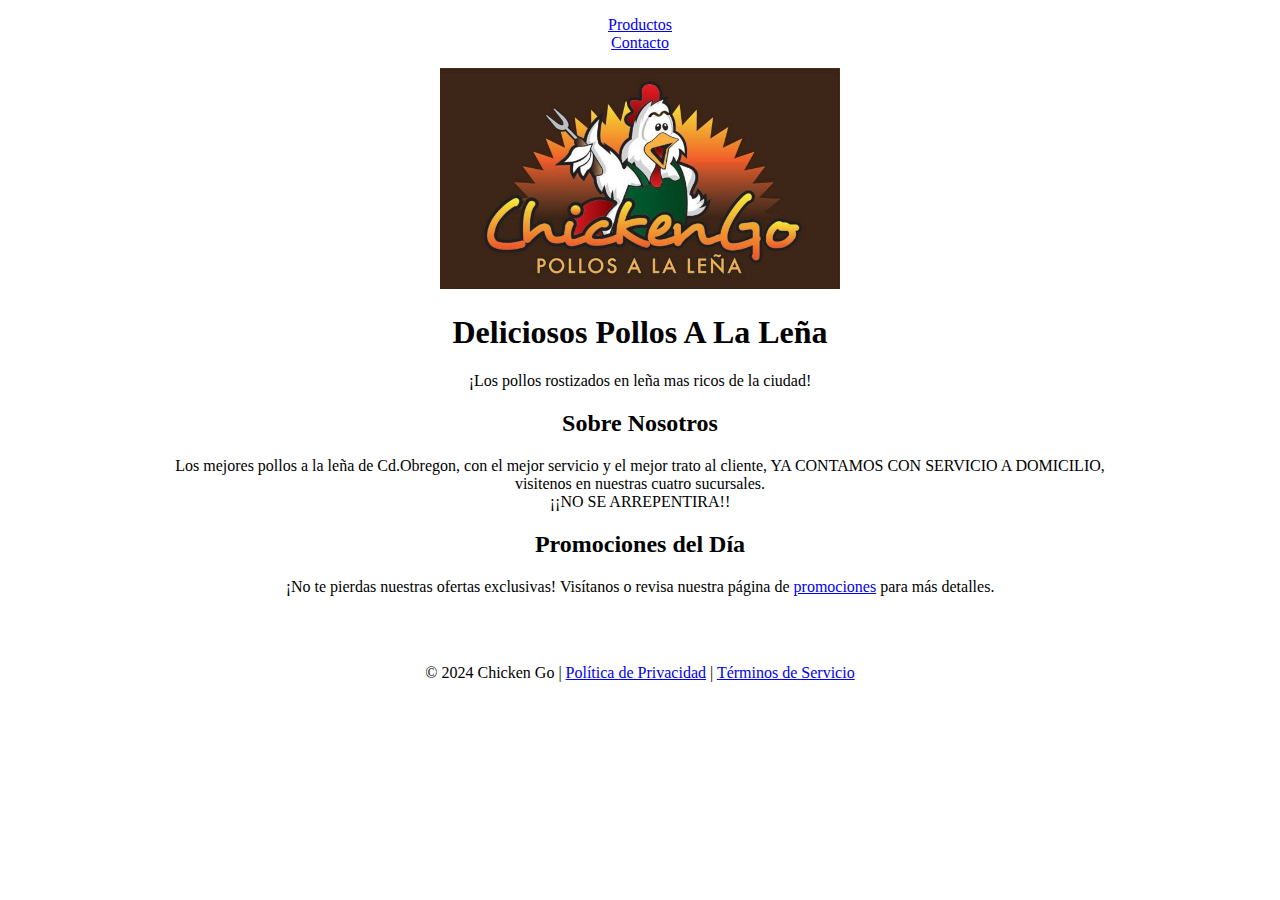
<file: SitioWeb/index.html>
<!-- Nombre: Jorge Alan Zamora Mejia ID: 245103-->
<!-- Nombre: Jorge Eduardo Elias Cazarez ID: 187134-->
<!-- Nombre: Fabricio Aldaco Aguilera ID: 235101-->
<!-- Pagina de inicio-->
<!DOCTYPE html>
<html lang="es">
<head>
    <meta charset="UTF-8">
    <meta name="viewport" content="width=device-width, initial-scale=1.0">
    <title>ChickenGo - Inicio</title>
</head>
<center>
<nav>
    <ul style="list-style: none; padding: 0;">
        <li><a href="productos.html">Productos</a></li>
        <li><a href="contacto.html">Contacto</a></li>
    </ul>
</nav>
</center>

<body>
    <audio src="images/chikin2.mp3" autoplay loop></audio>

    <center>
    	<img src="images/logo.jpg" alt="Logo de Comida Rápida Delicioso" width="400">
    </center>

    <center>
        <header>
            <h1>Deliciosos Pollos A La Leña</h1>
            <p>¡Los pollos rostizados en leña mas ricos de la ciudad!</p>
        </header>
    </center>

    <main>
        <center>
            <section>
                <h2>Sobre Nosotros</h2>
                <p>
									Los mejores pollos a la leña de Cd.Obregon, con el mejor servicio y el mejor trato al cliente, YA CONTAMOS CON SERVICIO A DOMICILIO,<br> visitenos en nuestras cuatro sucursales. <br> ¡¡NO SE ARREPENTIRA!!
                </p>
            </section>

            <section>
                <h2>Promociones del Día</h2>
                <p>¡No te pierdas nuestras ofertas exclusivas! Visítanos o revisa nuestra página de <a href="productos.html">promociones</a> para más detalles.</p>
								<br><br>
            </section>
        </center>
    </main>
    <center>
        <footer>
            <p>© 2024 Chicken Go | <a href="https://www.youtube.com/watch?v=dQw4w9WgXcQ">Política de Privacidad</a> | <a href="https://www.youtube.com/watch?v=dQw4w9WgXcQ">Términos de Servicio</a></p>
        </footer>
    </center>

    
</body>
</html>
</file>
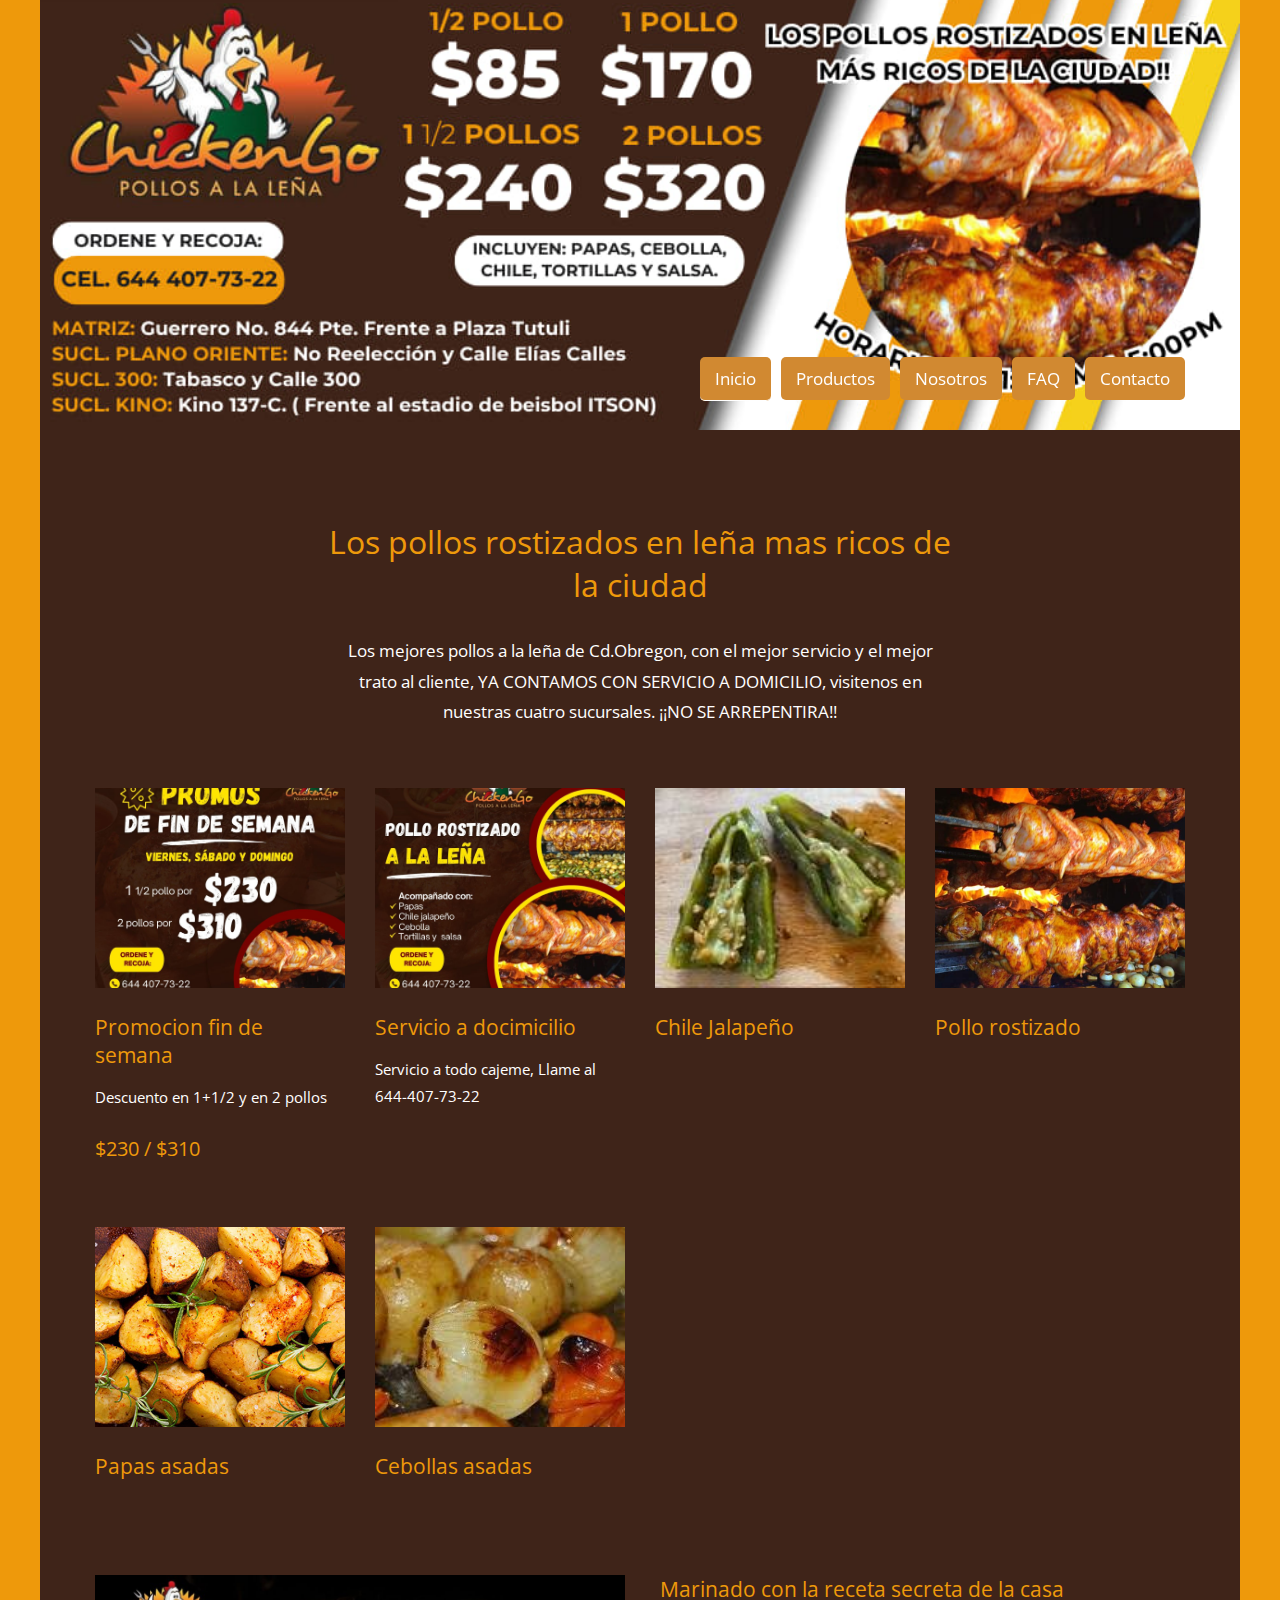
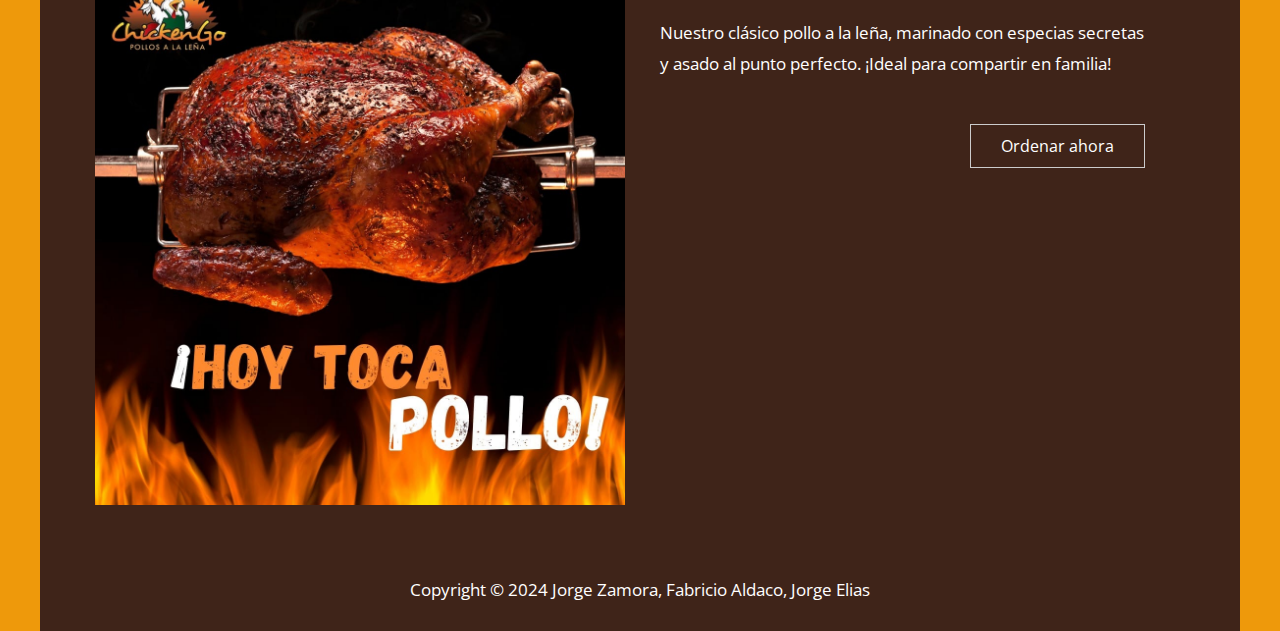
<file: SitioWebBoostrap/index.html>
<!DOCTYPE html>
<html>

<head>
	<meta charset="UTF-8" />
    <meta name="viewport" content="width=device-width, initial-scale=1.0" />
    <meta http-equiv="X-UA-Compatible" content="ie=edge" />
    <title>ChickenGo/Inicio</title>
    <link href="https://fonts.googleapis.com/css?family=Open+Sans:400" rel="stylesheet" />    
	<link href="css/templatemo-style.css" rel="stylesheet" />
</head>
<body> 

	<div class="container">
	<!-- Top box -->
		<!-- Logo & Site Name -->
		<div class="placeholder">
			<div class="parallax-window" data-parallax="scroll" data-image-src="img/blackboard.jpg">
				<div class="tm-header">
					<div class="row tm-header-inner">
						<div class="col-md-6 col-12">
						</div>
						<nav class="col-md-5 col-12 tm-nav">
							<ul class="tm-nav-ul">
								<li class="tm-nav-li"><a href="index.html" class="tm-nav-link active">Inicio</a></li>
								<li class="tm-nav-li"><a href="gallery.html" class="tm-nav-link">Productos</a></li>
								<li class="tm-nav-li"><a href="about.html" class="tm-nav-link">Nosotros</a></li>
								<li class="tm-nav-li"><a href="help.html" class="tm-nav-link">FAQ</a></li>
								<li class="tm-nav-li"><a href="contact.html" class="tm-nav-link">Contacto</a></li>
							</ul>
						</nav>	
					</div>
				</div>
			</div>
		</div>

		<main>
			<header class="row tm-welcome-section">
				<h2 class="col-12 text-center tm-section-title">Los pollos rostizados en leña mas ricos de la ciudad</h2>
				<p class="col-12 text-center">Los mejores pollos a la leña de Cd.Obregon, con el mejor servicio y el mejor trato al cliente, YA CONTAMOS CON SERVICIO A DOMICILIO, visitenos en nuestras cuatro sucursales. ¡¡NO SE ARREPENTIRA!!</p>
			</header>

			<!-- Gallery -->
			<div class="row tm-gallery">
				<!-- gallery page 1 -->
				<div id="tm-gallery-page-ofertas" class="tm-gallery-page">
					<article class="col-lg-3 col-md-4 col-sm-6 col-12 tm-gallery-item">
						<figure>
							<img src="img/oferta1.jpg" alt="Image" class="img-fluid tm-gallery-img" />
							<figcaption>
								<h4 class="tm-gallery-title">Promocion fin de semana</h4>
								<p class="tm-gallery-description">Descuento en 1+1/2 y en 2 pollos</p>
								<p class="tm-gallery-price">$230 / $310</p>
							</figcaption>
						</figure>
					</article>
					<article class="col-lg-3 col-md-4 col-sm-6 col-12 tm-gallery-item">
						<figure>
							<img src="img/oferta2.jpg" alt="Image" class="img-fluid tm-gallery-img" />
							<figcaption>
								<h4 class="tm-gallery-title">Servicio a docimicilio</h4>
								<p class="tm-gallery-description">Servicio a todo cajeme,
									Llame al 644-407-73-22</p>
							</figcaption>
						</figure>
					</article>
					<article class="col-lg-3 col-md-4 col-sm-6 col-12 tm-gallery-item">
						<figure>
							<img src="img/antojo5.jpg" alt="Image" class="img-fluid tm-gallery-img" />
							<figcaption>
								<h4 class="tm-gallery-title">Chile Jalapeño</h4>
							</figcaption>
						</figure>
					</article>
					<article class="col-lg-3 col-md-4 col-sm-6 col-12 tm-gallery-item">
						<figure>
							<img src="img/antojo2.jpg" alt="Image" class="img-fluid tm-gallery-img" />
							<figcaption>
								<h4 class="tm-gallery-title">Pollo rostizado</h4>
							</figcaption>
						</figure>
					</article>
					<article class="col-lg-3 col-md-4 col-sm-6 col-12 tm-gallery-item">
						<figure>
							<img src="img/antojo3.jpg" alt="Image" class="img-fluid tm-gallery-img" />
							<figcaption>
								<h4 class="tm-gallery-title">Papas asadas</h4>
							</figcaption>
						</figure>
					</article>
					<article class="col-lg-3 col-md-4 col-sm-6 col-12 tm-gallery-item">
						<figure>
							<img src="img/antojo4.jpg" alt="Image" class="img-fluid tm-gallery-img" />
							<figcaption>
								<h4 class="tm-gallery-title">Cebollas asadas</h4>
							</figcaption>
						</figure>
					</article>
				</div> <!-- gallery page 1 -->

			</div>
			<div class="tm-section tm-container-inner">
				<div class="row">
					<div class="col-md-6">
						<figure class="tm-description-figure">
							<img src="img/antojo1.jpg" alt="Image" class="img-fluid" />
						</figure>
					</div>
					<div class="col-md-6">
						<div class="tm-description-box"> 
							<h4 class="tm-gallery-title">Marinado con la receta secreta de la casa</h4>
							<p class="tm-mb-45">Nuestro clásico pollo a la leña, marinado con especias secretas y asado al punto perfecto. ¡Ideal para compartir en familia!</p>
							<a href="gallery.html" class="tm-btn tm-btn-default tm-right">Ordenar ahora</a>
						</div>
					</div>
				</div>
			</div>
		</main>

		<footer class="tm-footer text-center">
			<p>Copyright &copy; 2024 Jorge Zamora, Fabricio Aldaco, Jorge Elias </p>
		</footer>
	</div>
	<script src="js/jquery.min.js"></script>
	<script src="js/parallax.min.js"></script>
	<script>
		$(document).ready(function(){
			// Handle click on paging links
			$('.tm-paging-link').click(function(e){
				e.preventDefault();
				
				var page = $(this).text().toLowerCase();
				$('.tm-gallery-page').addClass('hidden');
				$('#tm-gallery-page-' + page).removeClass('hidden');
				$('.tm-paging-link').removeClass('active');
				$(this).addClass("active");
			});
		});
	</script>
</body>
</html>
</file>
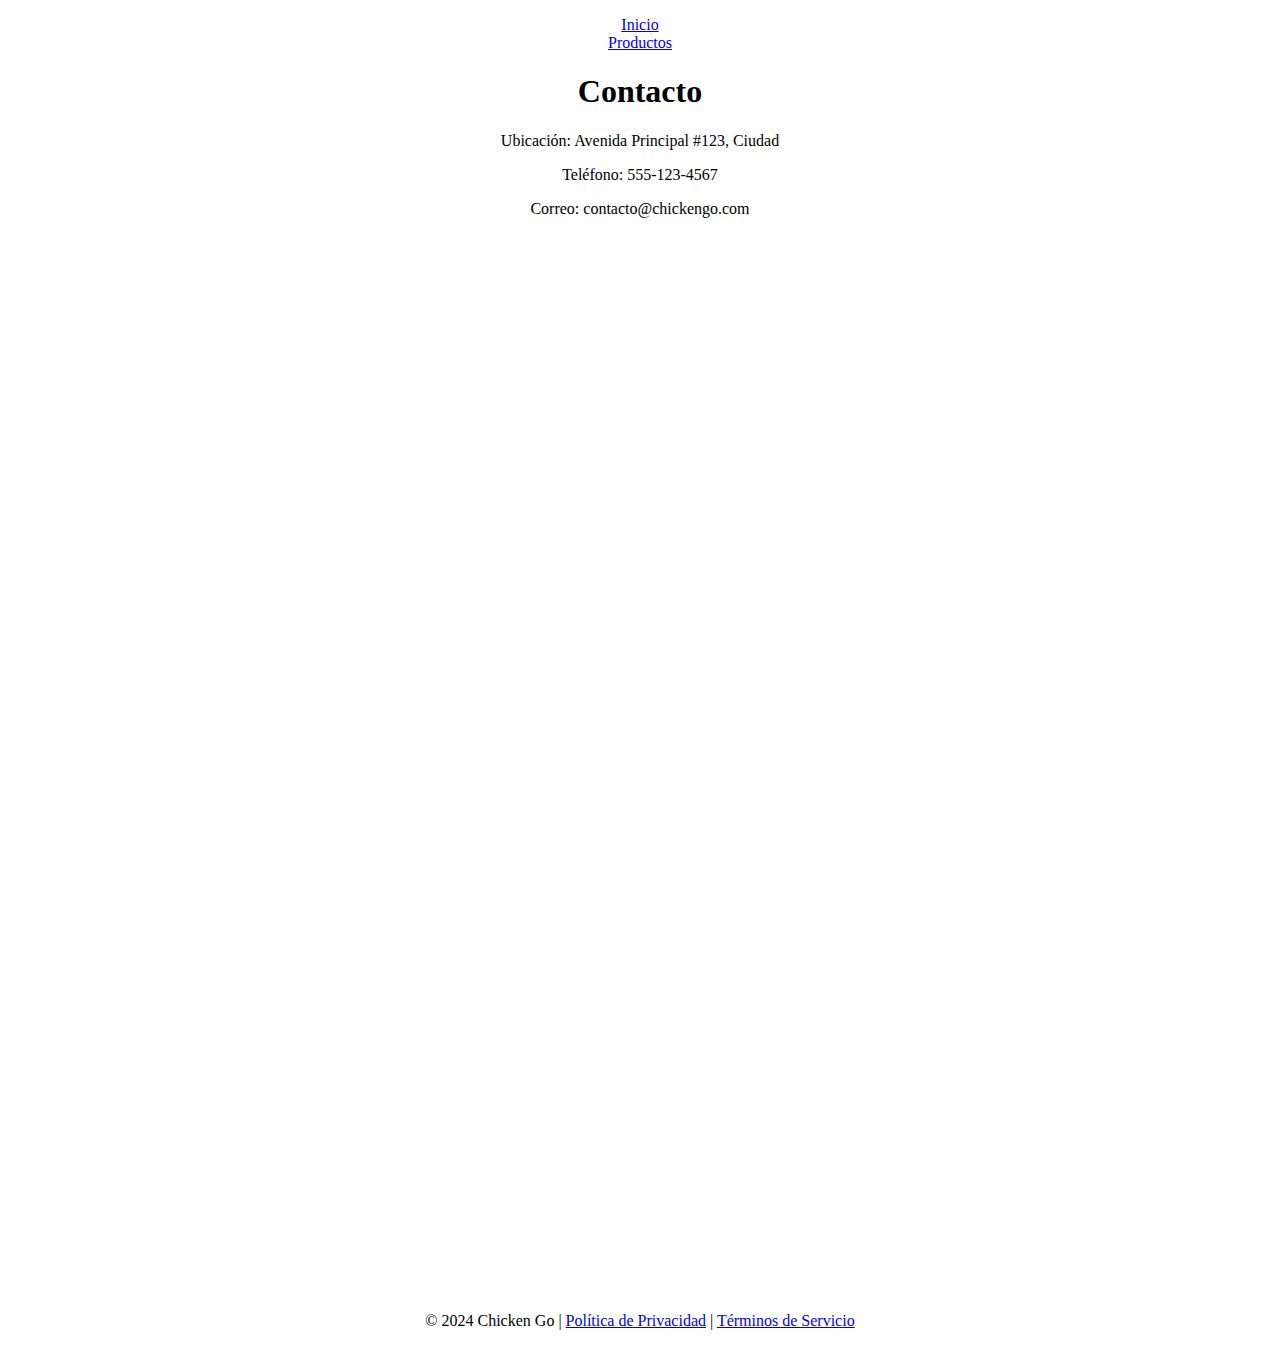
<file: SitioWeb/contacto.html>
<!-- Nombre: Jorge Alan Zamora Mejia ID: 245103-->
<!-- Nombre: Jorge Eduardo Elias Cazarez ID: 187134-->
<!-- Nombre: Fabricio Aldaco Aguilera ID: 235101-->
<!-- Pagina de contacto-->
<!DOCTYPE html>
<html lang="es">

<head>
    <meta charset="UTF-8">
    <meta name="viewport" content="width=device-width, initial-scale=1.0">
    <title>ChickenGo - Contacto</title>
</head>
<center>
<nav>
    <ul style="list-style-type: none; padding: 0;">
        <li><a href="index.html">Inicio</a></li>
        <li><a href="productos.html">Productos</a></li>
    </ul>
</nav>
</center>

<body>
    <audio src="images/chikin2.mp3" autoplay loop></audio>

    <div style="text-align: center;">
        <h1>Contacto</h1>
        <p>Ubicación: Avenida Principal #123, Ciudad</p>
        <p>Teléfono: 555-123-4567</p>
        <p>Correo: contacto@chickengo.com</p>

        <iframe
            src="https://www.google.com/maps/embed?pb=!1m18!1m12!1m3!1d28317.075711916692!2d-109.9610058278044!3d27.48063718401475!2m3!1f0!2f0!3f0!3m2!1i1024!2i768!4f13.1!3m3!1m2!1s0x86c815f5c4e6d3b7%3A0x8ffe4d83c1d091a1!2sChicken%20Go!5e0!3m2!1ses!2smx!4v1727026999859!5m2!1ses!2smx"
            width="500" height="350" style="border:0;" allowfullscreen="" loading="lazy"
            referrerpolicy="no-referrer-when-downgrade">
        </iframe>

        <iframe
            src="https://www.google.com/maps/embed?pb=!1m18!1m12!1m3!1d28317.075711916692!2d-109.9610058278044!3d27.48063718401475!2m3!1f0!2f0!3f0!3m2!1i1024!2i768!4f13.1!3m3!1m2!1s0x86c83e400c77a0f9%3A0xa2f7e6222325a422!2sChicken%20Go!5e0!3m2!1ses!2smx!4v1727027103535!5m2!1ses!2smx"
            width="500" height="350" style="border:0;" allowfullscreen="" loading="lazy"
            referrerpolicy="no-referrer-when-downgrade">
        </iframe>

        <iframe
            src="https://www.google.com/maps/embed?pb=!1m18!1m12!1m3!1d28313.082386932096!2d-110.00894302089841!3d27.496167399999994!2m3!1f0!2f0!3f0!3m2!1i1024!2i768!4f13.1!3m3!1m2!1s0x86c83e400c63348b%3A0x4815d6a89dbcaac6!2sChicken%20GO!5e0!3m2!1ses!2smx!4v1727027129671!5m2!1ses!2smx"
            width="500" height="350" style="border:0;" allowfullscreen="" loading="lazy"
            referrerpolicy="no-referrer-when-downgrade">
        </iframe>

        <iframe
            src="https://www.google.com/maps/embed?pb=!1m18!1m12!1m3!1d28321.06617743795!2d-109.97761852089845!3d27.46511!2m3!1f0!2f0!3f0!3m2!1i1024!2i768!4f13.1!3m3!1m2!1s0x86c81500054265f1%3A0x81006268aed99777!2sChicken%20go!5e0!3m2!1ses!2smx!4v1727027142814!5m2!1ses!2smx"
            width="500" height="350" style="border:0;" allowfullscreen="" loading="lazy"
            referrerpolicy="no-referrer-when-downgrade">
        </iframe>

        <iframe
            src="https://www.google.com/maps/embed?pb=!1m18!1m12!1m3!1d28315.865835711305!2d-109.94190722089844!3d27.485343299999997!2m3!1f0!2f0!3f0!3m2!1i1024!2i768!4f13.1!3m3!1m2!1s0x86c8161b4606390b%3A0x34b4c46296813df5!2sChicken%20Go!5e0!3m2!1ses!2smx!4v1727027151934!5m2!1ses!2smx"
            width="500" height="350" style="border:0;" allowfullscreen="" loading="lazy"
            referrerpolicy="no-referrer-when-downgrade">
        </iframe>

        
    </div>
</body>

<center>
    <footer>
        <p>© 2024 Chicken Go | <a href="https://www.youtube.com/watch?v=dQw4w9WgXcQ">Política de Privacidad</a> | <a href="https://www.youtube.com/watch?v=dQw4w9WgXcQ">Términos de Servicio</a></p>
    </footer>
</center>

</html>
</file>
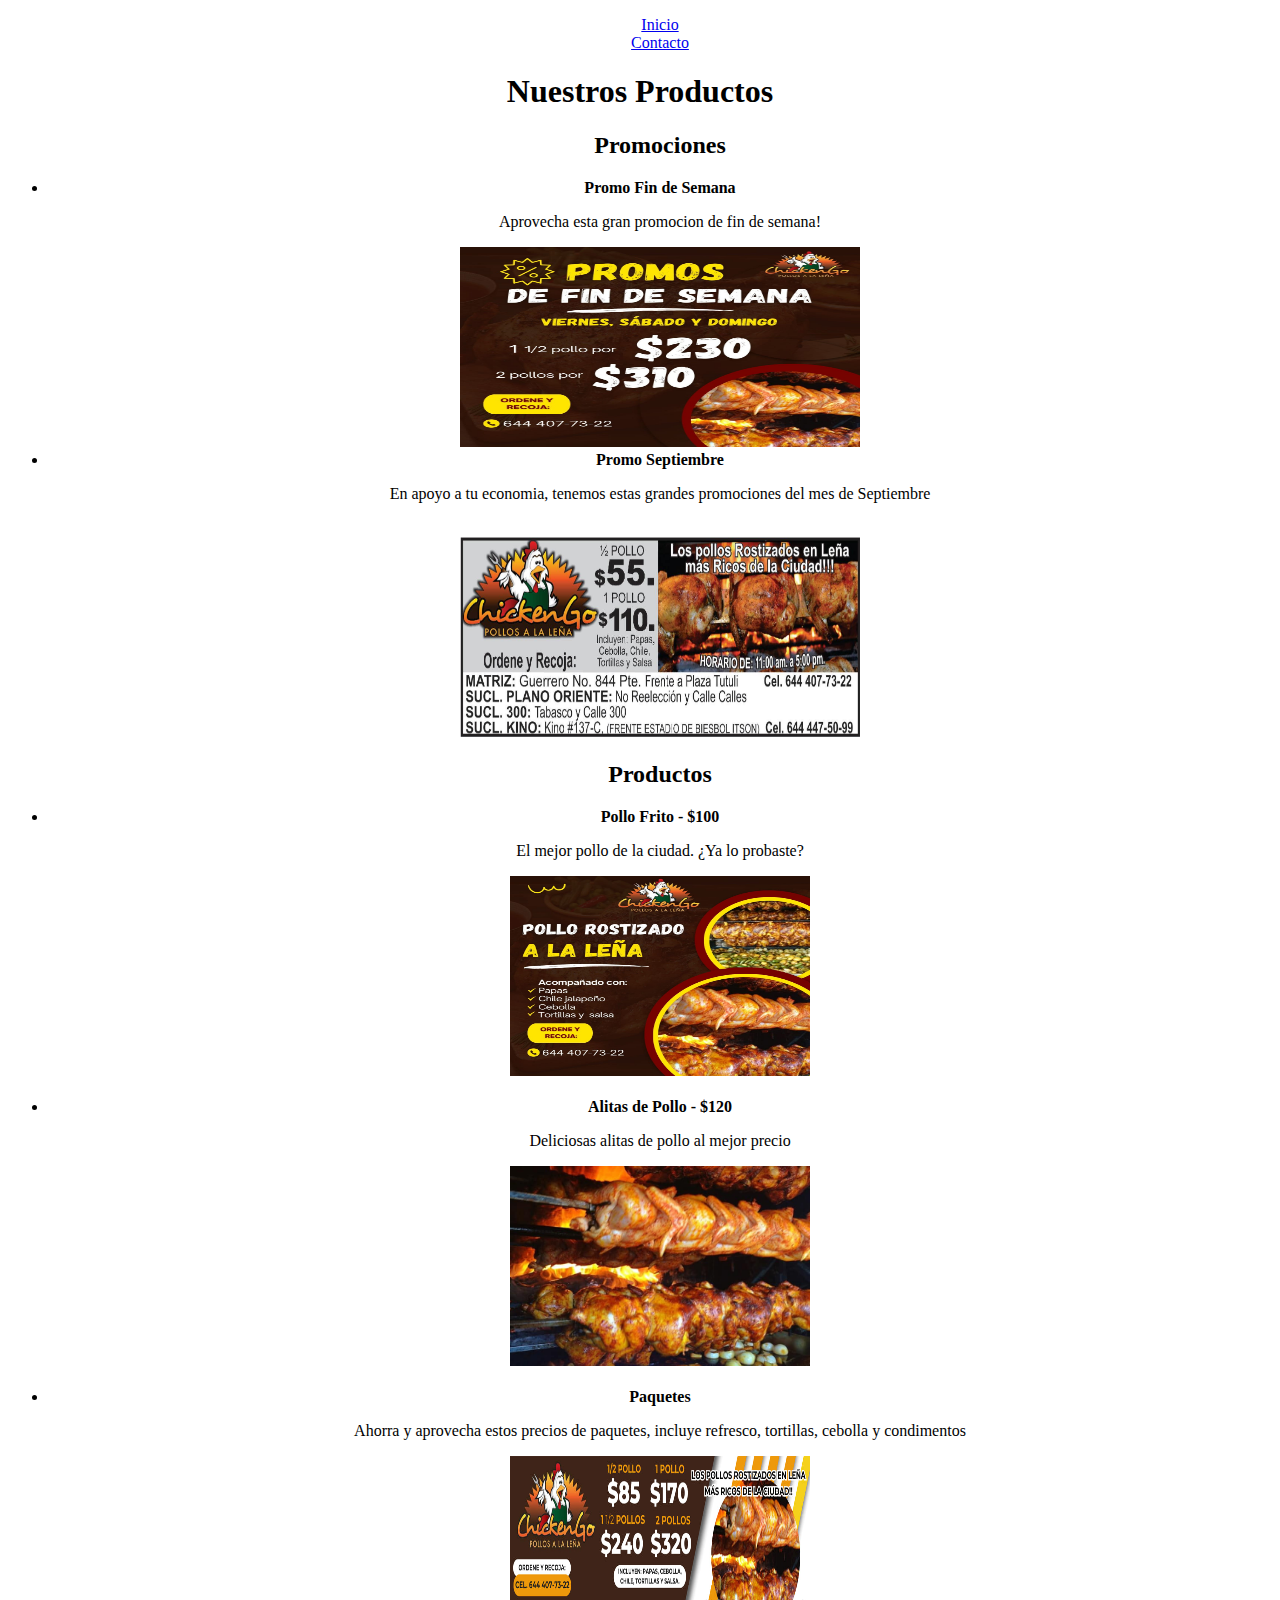
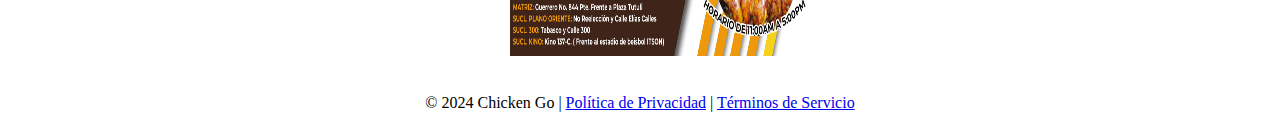
<file: SitioWeb/productos.html>
<!-- Nombre: Jorge Alan Zamora Mejia ID: 245103 -->
<!-- Nombre: Jorge Eduardo Elias Cazarez ID: 187134 -->
<!-- Nombre: Fabricio Aldaco Aguilera ID: 235101 -->
<!-- Pagina de productos -->
<!DOCTYPE html>
<html lang="es">
  <head>
    <meta charset="UTF-8" />
    <meta name="viewport" content="width=device-width, initial-scale=1.0" />
    <title>ChickenGo - Productos</title>
     <style>
      body {text-align: center;}
    </style>
  </head>

  <nav>
    <ul style="text-align: center; list-style-type: none;" >
      <li></li><a href="index.html">Inicio</a></li>
      <li><a href="contacto.html">Contacto</a></li>
    </ul>
  </nav>
  
  <body>
    <audio src="images/chikin2.mp3" autoplay loop></audio>

    <h1 style="text-align: center;">Nuestros Productos</h1>

    <ul>
      <h2>Promociones</h2>
      <li><b>Promo Fin de Semana</b></li>
      <p>Aprovecha esta gran promocion de fin de semana!</p>
      <img src="images/promo1.jpg" alt="Foto de promocion de fin de semana" height="200" width="400"/>
      <br>

      
      <li><b>Promo Septiembre</b></li>
      <p>En apoyo a tu economia, tenemos estas grandes promociones del mes de Septiembre</p>
      <br>
      <img src="images/promo3.jpg" alt="foto de la promocion de septiembre" height="200" width="400" />
    </ul>

    <ul>
      <h2>Productos</h2>
      <li>
        <b>Pollo Frito - $100</b><br />
        <p>El mejor pollo de la ciudad. ¿Ya lo probaste?</p>
        <img
          src="images/producto1.jpg"
          alt="Pollo Frito"
          width="300"
          height="200"
        />
      </li>
<br>
      <li>
        <b>Alitas de Pollo - $120</b><br />
        <p>Deliciosas alitas de pollo al mejor precio</p>
        <img
          src="images/producto2.jpg"
          alt="Alitas de Pollo"
          width="300"
          height="200"
        />
      </li>
      <br>
      <li>
        <b>Paquetes</b><br />
        <p>Ahorra y aprovecha estos precios de paquetes, incluye refresco, tortillas, cebolla y condimentos</p>
        <img
          src="images/producto3.jpg"
          alt="Paquetes"
          width="300"
          height="200"
        />
      </li>
      <br>
    </ul>
  </body>

  <center>
    <footer>
        <p>© 2024 Chicken Go | <a href="https://www.youtube.com/watch?v=dQw4w9WgXcQ">Política de Privacidad</a> | <a href="https://www.youtube.com/watch?v=dQw4w9WgXcQ">Términos de Servicio</a></p>
    </footer>
</center>
</html>
</file>
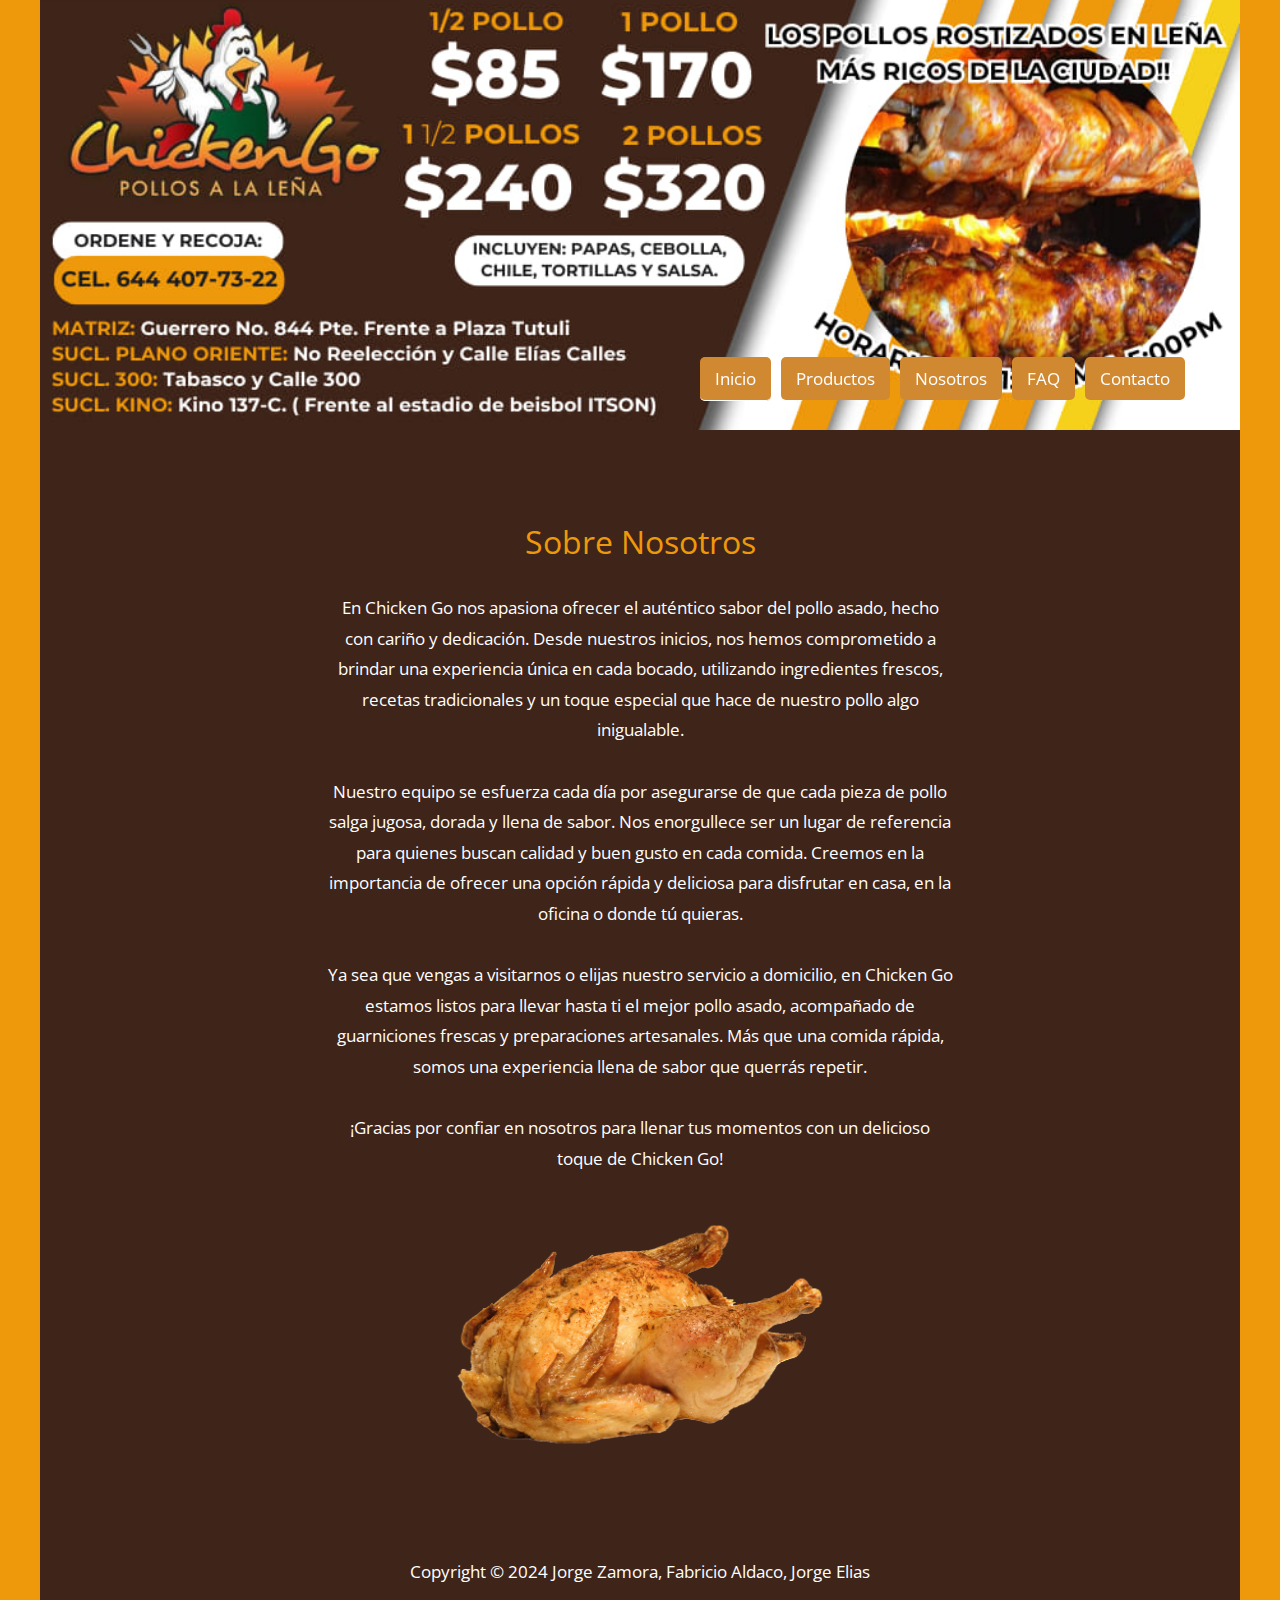
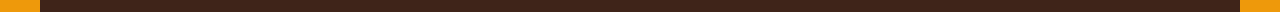
<file: SitioWebBoostrap/about.html>
<!DOCTYPE html>
<html>

<head>
	<meta charset="UTF-8" />
	<meta name="viewport" content="width=device-width, initial-scale=1.0" />
	<meta http-equiv="X-UA-Compatible" content="ie=edge" />
	<title>ChickenGo</title>
	<link href="https://fonts.googleapis.com/css?family=Open+Sans:300,400" rel="stylesheet" />
	<link href="css/all.min.css" rel="stylesheet" />
	<link href="css/templatemo-style.css" rel="stylesheet" />
</head>


<body>

	<div class="container">
		<div class="placeholder">
			<div class="parallax-window" data-parallax="scroll" data-image-src="img/blackboard.jpg">
				<div class="tm-header">
					<div class="row tm-header-inner">
						<div class="col-md-6 col-12">
						</div>
						<nav class="col-md-5 col-12 tm-nav">
							<ul class="tm-nav-ul">
								<li class="tm-nav-li"><a href="index.html" class="tm-nav-link active">Inicio</a></li>
								<li class="tm-nav-li"><a href="gallery.html" class="tm-nav-link">Productos</a></li>
								<li class="tm-nav-li"><a href="about.html" class="tm-nav-link">Nosotros</a></li>
								<li class="tm-nav-li"><a href="help.html" class="tm-nav-link">FAQ</a></li>
								<li class="tm-nav-li"><a href="contact.html" class="tm-nav-link">Contacto</a></li>
							</ul>
						</nav>	
					</div>
				</div>
			</div>
		</div>

		<main>
			<header class="row tm-welcome-section">
				<h2 class="col-12 text-center tm-section-title">Sobre Nosotros</h2>
				<p class="col-12 text-center">En Chicken Go nos apasiona ofrecer el auténtico sabor del pollo asado, hecho con cariño y dedicación. Desde nuestros inicios, nos hemos comprometido a brindar una experiencia única en cada bocado, utilizando ingredientes frescos, recetas tradicionales y un toque especial que hace de nuestro pollo algo inigualable. <br><br>

					Nuestro equipo se esfuerza cada día por asegurarse de que cada pieza de pollo salga jugosa, dorada y llena de sabor. Nos enorgullece ser un lugar de referencia para quienes buscan calidad y buen gusto en cada comida. Creemos en la importancia de ofrecer una opción rápida y deliciosa para disfrutar en casa, en la oficina o donde tú quieras. <br> <br>
					
					Ya sea que vengas a visitarnos o elijas nuestro servicio a domicilio, en Chicken Go estamos listos para llevar hasta ti el mejor pollo asado, acompañado de guarniciones frescas y preparaciones artesanales. Más que una comida rápida, somos una experiencia llena de sabor que querrás repetir. <br> <br>
					
					¡Gracias por confiar en nosotros para llenar tus momentos con un delicioso toque de Chicken Go! <br> <br></p>
					<div class="text-center">
						<img src="img/chikin.png" alt="chikin" style="max-width: 60%;">
					</div>
				
			</header>

			
		</main>

		<footer class="tm-footer text-center">
			<p>Copyright &copy; 2024 Jorge Zamora, Fabricio Aldaco, Jorge Elias </p>
		</footer>
	</div>
	<script src="js/jquery.min.js"></script>
	<script src="js/parallax.min.js"></script>
</body>

</html>
</file>
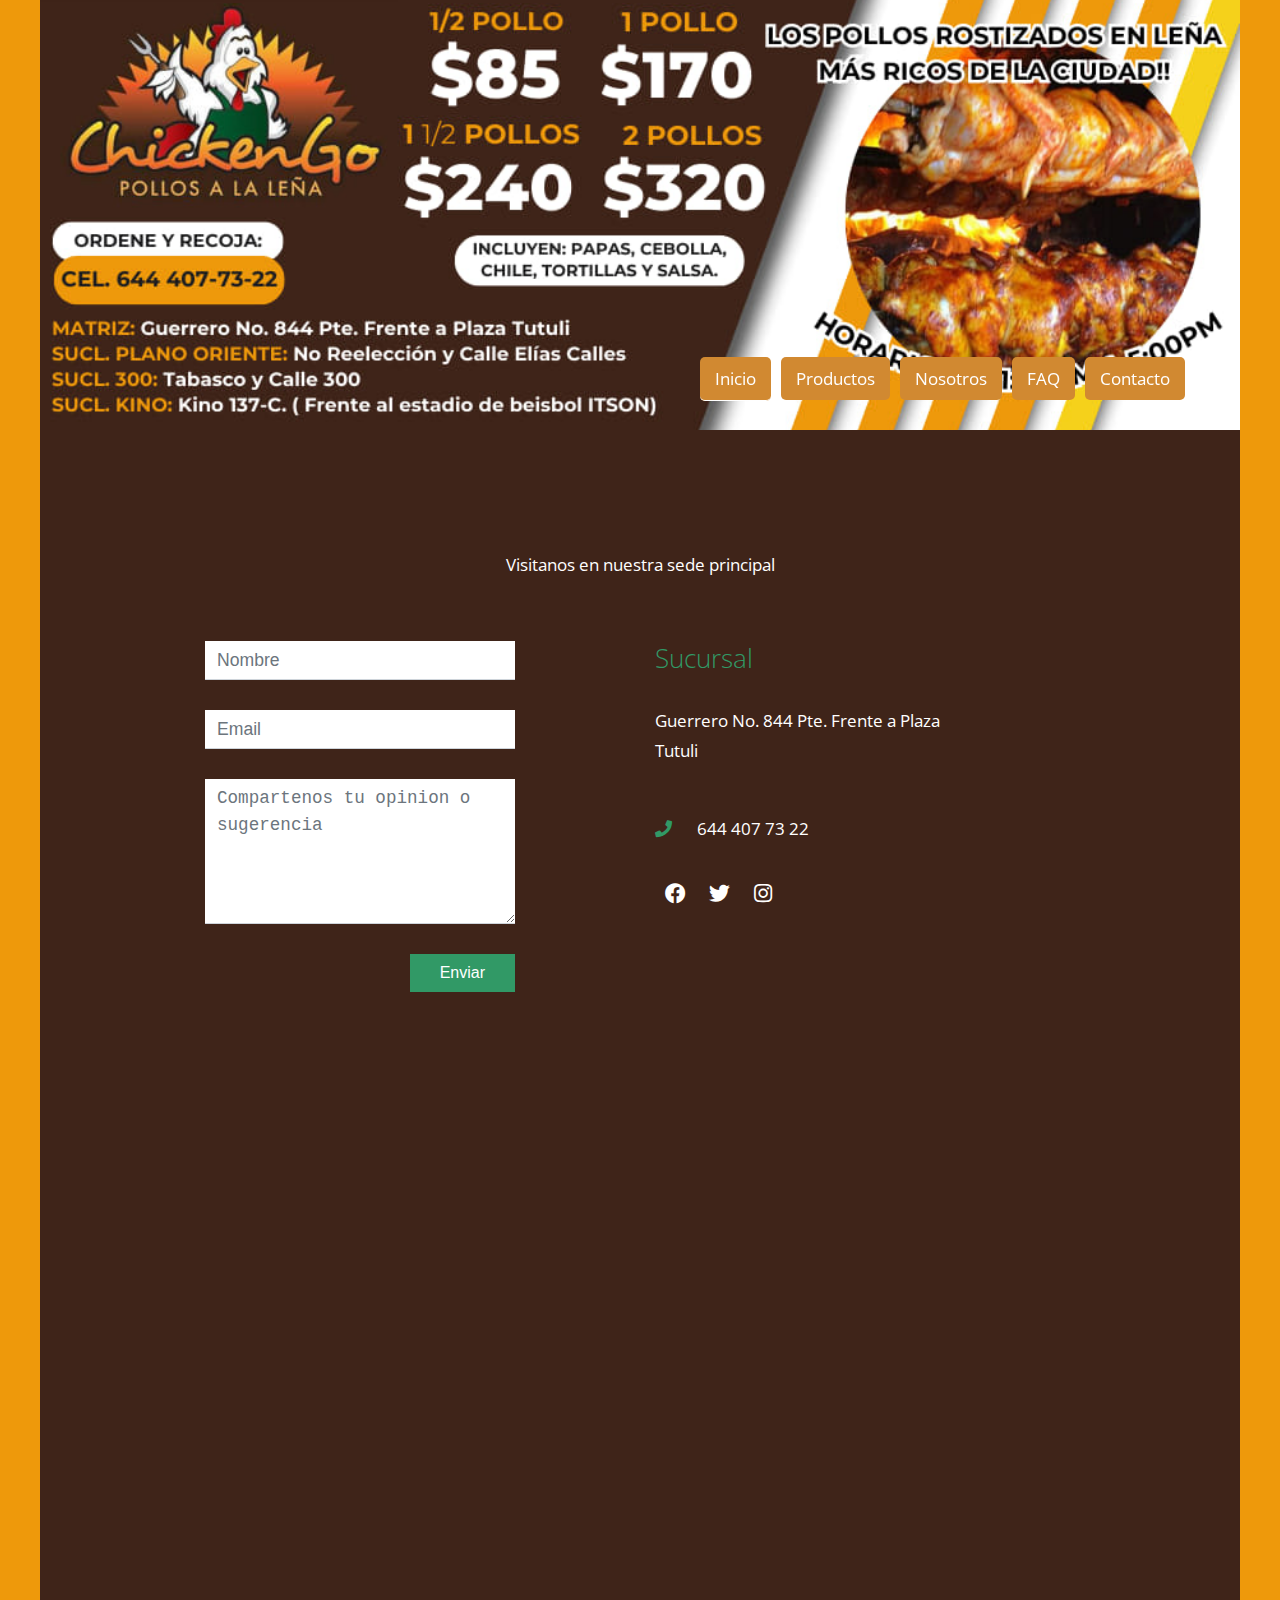
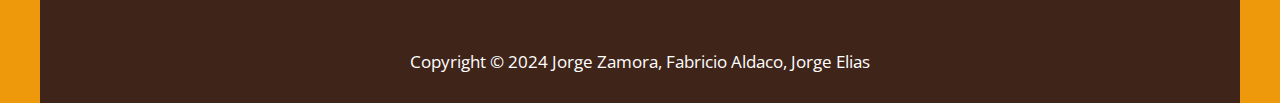
<file: SitioWebBoostrap/contact.html>
<!DOCTYPE html>
<html>
  <head>
    <meta charset="UTF-8" />
    <meta name="viewport" content="width=device-width, initial-scale=1.0" />
    <meta http-equiv="X-UA-Compatible" content="ie=edge" />
    <title>Contactanos</title>
    <link
      href="https://fonts.googleapis.com/css?family=Open+Sans:300,400"
      rel="stylesheet"
    />
    <link href="css/all.min.css" rel="stylesheet" />
    <link href="css/templatemo-style.css" rel="stylesheet" />
  </head>
  <!--

Simple House

https://templatemo.com/tm-539-simple-house

-->
  <body>
    <div class="container">
      <!-- Top box -->
      <!-- Logo & Site Name -->
      <div class="placeholder">
        <div class="parallax-window" data-parallax="scroll" data-image-src="img/blackboard.jpg">
          <div class="tm-header">
            <div class="row tm-header-inner">
              <div class="col-md-6 col-12">
              </div>
              <nav class="col-md-5 col-12 tm-nav">
                <ul class="tm-nav-ul">
                  <li class="tm-nav-li"><a href="index.html" class="tm-nav-link active">Inicio</a></li>
                  <li class="tm-nav-li"><a href="gallery.html" class="tm-nav-link">Productos</a></li>
                  <li class="tm-nav-li"><a href="about.html" class="tm-nav-link">Nosotros</a></li>
                  <li class="tm-nav-li"><a href="help.html" class="tm-nav-link">FAQ</a></li>
                  <li class="tm-nav-li"><a href="contact.html" class="tm-nav-link">Contacto</a></li>
                </ul>
              </nav>	
            </div>
          </div>
        </div>
      </div>

      <main>
        <header class="row tm-welcome-section">
          <h2 class="col-12 text-center tm-section-title"></h2>
          <p class="col-12 text-center">
           Visitanos en nuestra sede principal
          </p>
        </header>

        <div class="tm-container-inner-2 tm-contact-section">
          <div class="row">
            <div class="col-md-6">
              <form action="" method="POST" class="tm-contact-form">
                <div class="form-group">
                  <input
                    type="text"
                    name="name"
                    class="form-control"
                    placeholder="Nombre"
                    required=""
                  />
                </div>

                <div class="form-group">
                  <input
                    type="email"
                    name="email"
                    class="form-control"
                    placeholder="Email"
                    required=""
                  />
                </div>

                <div class="form-group">
                  <textarea
                    rows="5"
                    name="message"
                    class="form-control"
                    placeholder="Compartenos tu opinion o sugerencia"
                    required=""
                  ></textarea>
                </div>

                <div class="form-group tm-d-flex">
                  <button
                    type="submit"
                    class="tm-btn tm-btn-success tm-btn-right"
                  >
                    Enviar
                  </button>
                </div>
              </form>
            </div>
            <div class="col-md-6">
              <div class="tm-address-box">
                <h4 class="tm-info-title tm-text-success">Sucursal</h4>
                <address>
                  Guerrero No. 844 Pte. Frente a Plaza Tutuli
                </address>
                <a href="tel:080-090-0110" class="tm-contact-link">
                  <i class="fas fa-phone tm-contact-icon"></i>644 407 73 22
                </a>
                
                <div class="tm-contact-social">
                  <a href="https://www.facebook.com/p/Chicken-GO-Pollos-a-la-le%C3%B1a-100063581016962/" class="tm-social-link"
                    ><i class="fab fa-facebook tm-social-icon"></i
                  ></a>
                  <a href="#" class="tm-social-link"
                    ><i class="fab fa-twitter tm-social-icon"></i
                  ></a>
                  <a href="#" class="tm-social-link"
                    ><i class="fab fa-instagram tm-social-icon"></i
                  ></a>
                </div>
              </div>
            </div>
          </div>
        </div>

        <!-- How to change your own map point
	1. Go to Google Maps
	2. Click on your location point
	3. Click "Share" and choose "Embed map" tab
	4. Copy only URL and paste it within the src="" field below
-->
        <div class="tm-container-inner-2 tm-map-section">
          <div class="row">
            <div class="col-12">
              <div class="tm-map">
                <iframe
                  src="https://www.google.com/maps/embed?pb=!1m14!1m8!1m3!1d14156.815191255642!2d-109.9476634!3d27.4940367!3m2!1i1024!2i768!4f13.1!3m3!1m2!1s0x86c815f5c4e6d3b7%3A0x8ffe4d83c1d091a1!2sChicken%20Go!5e0!3m2!1ses-419!2smx!4v1730161813009!5m2!1ses-419!2smx"
                  width="600"
                  height="450"
                  style="border: 0"
                  allowfullscreen=""
                  loading="lazy"
                  referrerpolicy="no-referrer-when-downgrade"
                ></iframe>
              </div>
            </div>
          </div>
        </div>
      
      </main>

 
      <footer class="tm-footer text-center">
        <p>Copyright &copy; 2024 Jorge Zamora, Fabricio Aldaco, Jorge Elias </p>
      </footer>
    </div>
    <script src="js/jquery.min.js"></script>
    <script src="js/parallax.min.js"></script>
    <script>
      $(document).ready(function () {
        var acc = document.getElementsByClassName("accordion");
        var i;

        for (i = 0; i < acc.length; i++) {
          acc[i].addEventListener("click", function () {
            this.classList.toggle("active");
            var panel = this.nextElementSibling;
            if (panel.style.maxHeight) {
              panel.style.maxHeight = null;
            } else {
              panel.style.maxHeight = panel.scrollHeight + "px";
            }
          });
        }
      });
    </script>
  </body>
</html>
</file>
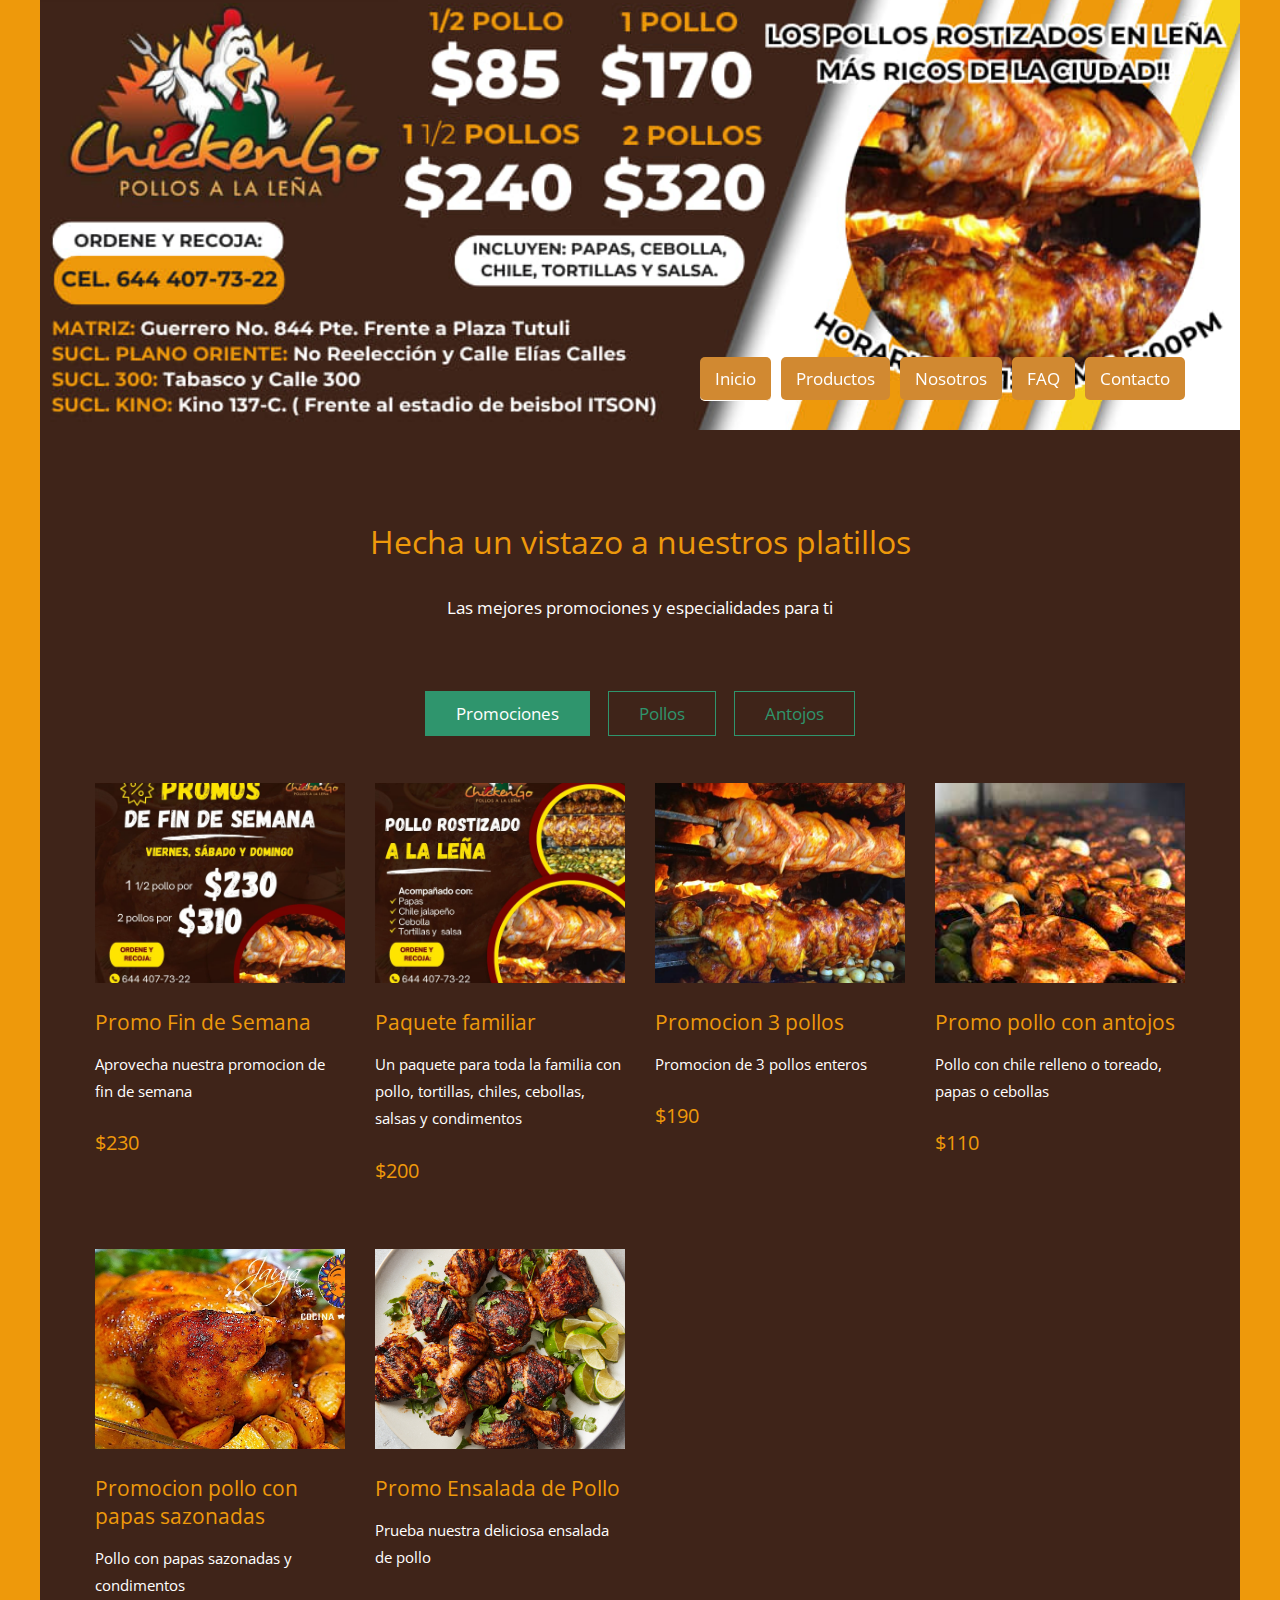
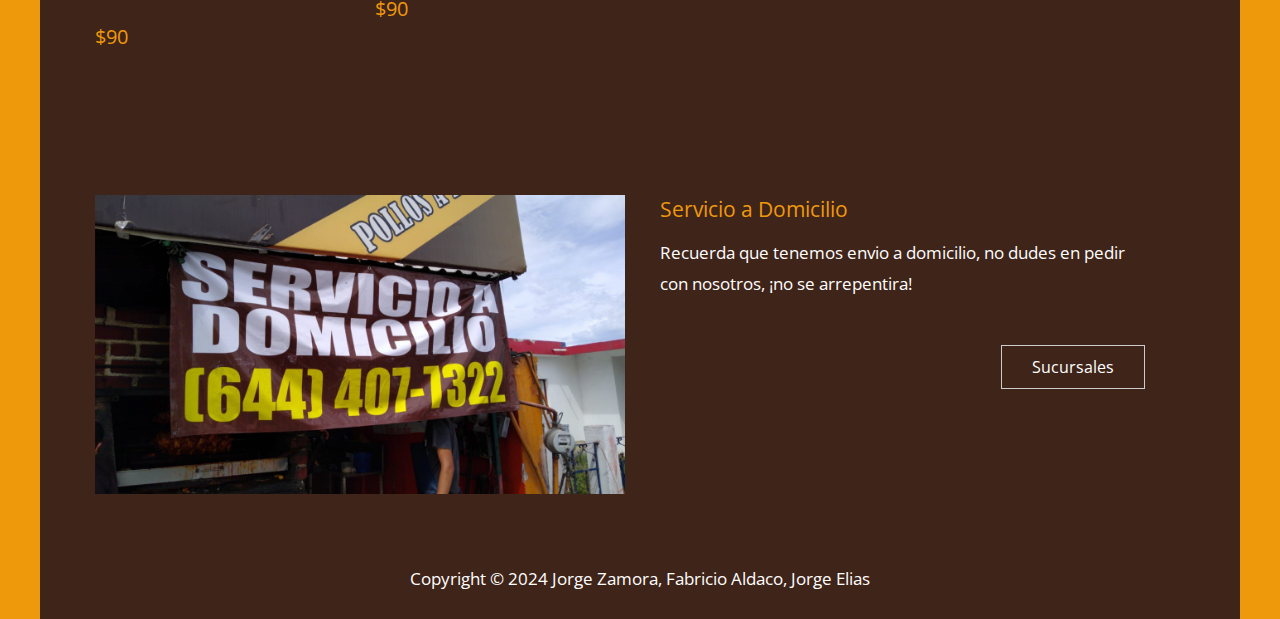
<file: SitioWebBoostrap/gallery.html>
<!DOCTYPE html>
<html>
  <head>
    <meta charset="UTF-8" />
    <meta name="viewport" content="width=device-width, initial-scale=1.0" />
    <meta http-equiv="X-UA-Compatible" content="ie=edge" />
    <title>Productos</title>
    <link
      href="https://fonts.googleapis.com/css?family=Open+Sans:400"
      rel="stylesheet"
    />
    <link href="css/templatemo-style.css" rel="stylesheet" />
  </head>
  <!--

Simple House

https://templatemo.com/tm-539-simple-house

-->
  <body>
    <div class="container">
      <!-- Top box -->
      <!-- Logo & Site Name -->
      <div class="placeholder">
        <div class="parallax-window" data-parallax="scroll" data-image-src="img/blackboard.jpg">
          <div class="tm-header">
            <div class="row tm-header-inner">
              <div class="col-md-6 col-12">
              </div>
              <nav class="col-md-5 col-12 tm-nav">
                <ul class="tm-nav-ul">
                  <li class="tm-nav-li"><a href="index.html" class="tm-nav-link active">Inicio</a></li>
                  <li class="tm-nav-li"><a href="gallery.html" class="tm-nav-link">Productos</a></li>
                  <li class="tm-nav-li"><a href="about.html" class="tm-nav-link">Nosotros</a></li>
                  <li class="tm-nav-li"><a href="help.html" class="tm-nav-link">FAQ</a></li>
                  <li class="tm-nav-li"><a href="contact.html" class="tm-nav-link">Contacto</a></li>
                </ul>
              </nav>	
            </div>
          </div>
        </div>
      </div>

      <main >
        <header class="row tm-welcome-section">
          <h2 class="col-12 text-center tm-section-title">
            Hecha un vistazo a nuestros platillos
          </h2>
          <p class="col-12 text-center">
            Las mejores promociones y especialidades para ti
          </p>
        </header>

        <div class="tm-paging-links">
          <nav>
            <ul>
              <li class="tm-paging-item">
                <a href="#" class="tm-paging-link active">Promociones</a>
              </li>
              <li class="tm-paging-item">
                <a href="#" class="tm-paging-link">Pollos</a>
              </li>
              <li class="tm-paging-item">
                <a href="#" class="tm-paging-link">Antojos</a>
              </li>
            </ul>
          </nav>
        </div>

        <!-- Gallery -->
        <div class="row tm-gallery">
          <!-- gallery page 1 -->
          <div id="tm-gallery-page-promociones" class="tm-gallery-page">
            <article class="col-lg-3 col-md-4 col-sm-6 col-12 tm-gallery-item">
              <figure>
                <img
                  src="img/oferta1.jpg"
                  alt="Image"
                  class="img-fluid tm-gallery-img"
                />
                <figcaption>
                  <h4 class="tm-gallery-title">Promo Fin de Semana</h4>
                  <p class="tm-gallery-description">
                    Aprovecha nuestra promocion de fin de semana
                  </p>
                  <p class="tm-gallery-price">$230</p>
                </figcaption>
              </figure>
            </article>
            <article class="col-lg-3 col-md-4 col-sm-6 col-12 tm-gallery-item">
              <figure>
                <img
                  src="img/oferta2.jpg"
                  alt="Image"
                  class="img-fluid tm-gallery-img"
                />
                <figcaption>
                  <h4 class="tm-gallery-title">Paquete familiar</h4>
                  <p class="tm-gallery-description">
                    Un paquete para toda la familia con pollo, tortillas, chiles, cebollas, salsas y condimentos
                  </p>
                  <p class="tm-gallery-price">$200</p>
                </figcaption>
              </figure>
            </article>
            <article class="col-lg-3 col-md-4 col-sm-6 col-12 tm-gallery-item">
              <figure>
                <img
                  src="img/antojo2.jpg"
                  alt="Image"
                  class="img-fluid tm-gallery-img"
                />
                <figcaption>
                  <h4 class="tm-gallery-title">Promocion 3 pollos</h4>
                  <p class="tm-gallery-description">
                    Promocion de 3 pollos enteros
                  </p>
                  <p class="tm-gallery-price">$190</p>
                </figcaption>
              </figure>
            </article>
            <article class="col-lg-3 col-md-4 col-sm-6 col-12 tm-gallery-item">
              <figure>
                <img
                  src="img/paquete1.jpeg"
                  alt="Image"
                  class="img-fluid tm-gallery-img"
                />
                <figcaption>
                  <h4 class="tm-gallery-title">Promo pollo con antojos</h4>
                  <p class="tm-gallery-description">
                    Pollo con chile relleno o toreado, papas o cebollas
                  </p>
                  <p class="tm-gallery-price">$110</p>
                </figcaption>
              </figure>
            </article>
            <article class="col-lg-3 col-md-4 col-sm-6 col-12 tm-gallery-item">
              <figure>
                <img
                  src="img/pollo-con-papas.jpg"
                  alt="Image"
                  class="img-fluid tm-gallery-img"
                />
                <figcaption>
                  <h4 class="tm-gallery-title">
                    Promocion pollo con papas sazonadas
                  </h4>
                  <p class="tm-gallery-description">
                    Pollo con papas sazonadas y condimentos
                  </p>
                  <p class="tm-gallery-price">$90</p>
                </figcaption>
              </figure>
            </article>
            <article class="col-lg-3 col-md-4 col-sm-6 col-12 tm-gallery-item">
              <figure>
                <img
                  src="img/ensalada-de-pollo.jpg"
                  alt="Image"
                  class="img-fluid tm-gallery-img"
                />
                <figcaption>
                  <h4 class="tm-gallery-title">Promo Ensalada de Pollo</h4>
                  <p class="tm-gallery-description">
                    Prueba nuestra deliciosa ensalada de pollo
                  </p>
                  <p class="tm-gallery-price">$90</p>
                </figcaption>
              </figure>
            </article>
          </div>
          <!-- gallery page 1 -->

          <!-- gallery page 2 -->
          <div id="tm-gallery-page-pollos" class="tm-gallery-page hidden">
            <article class="col-lg-3 col-md-4 col-sm-6 col-12 tm-gallery-item">
              <figure>
                <img
                  src="img/ensalada-de-pollo.jpg"
                  alt="Image"
                  class="img-fluid tm-gallery-img"
                />
                <figcaption>
                  <h4 class="tm-gallery-title">Ensalada de pollo individual</h4>
                  <p class="tm-gallery-description">
                    Ensalada de pollo sencilla, 2 piezas de pollo con verduras y limon
                  </p>
                  <p class="tm-gallery-price">$130</p>
                </figcaption>
              </figure>
            </article>
            <article class="col-lg-3 col-md-4 col-sm-6 col-12 tm-gallery-item">
              <figure>
                <img
                  src="img/pollo-con-papas.jpg"
                  alt="Image"
                  class="img-fluid tm-gallery-img"
                />
                <figcaption>
                  <h4 class="tm-gallery-title">Pollo con Papas Sazonadas</h4>
                  <p class="tm-gallery-description">
                    2 piezas de pollo con papas sazonadas
                  </p>
                  <p class="tm-gallery-price">$120</p>
                </figcaption>
              </figure>
            </article>
            <article class="col-lg-3 col-md-4 col-sm-6 col-12 tm-gallery-item">
              <figure>
                <img
                  src="img/paquete1.jpeg"
                  alt="Image"
                  class="img-fluid tm-gallery-img"
                />
                <figcaption>
                  <h4 class="tm-gallery-title">Pollo con antojos</h4>
                  <p class="tm-gallery-description">
                    2 piezas de pollo con cebolla, jalapeño, tortillas o papas a la francesa
                  </p>
                  <p class="tm-gallery-price">$115</p>
                </figcaption>
              </figure>
            </article>
            <article class="col-lg-3 col-md-4 col-sm-6 col-12 tm-gallery-item">
              <figure>
                <img
                  src="img/paquete2.jpg"
                  alt="Image"
                  class="img-fluid tm-gallery-img"
                />
                <figcaption>
                  <h4 class="tm-gallery-title">Pollo con tostadas hechas a mano</h4>
                  <p class="tm-gallery-description">
                    3 Piezas de pollo con las mejores tostadas
                  </p>
                  <p class="tm-gallery-price">$110</p>
                </figcaption>
              </figure>
            </article>
            <article class="col-lg-3 col-md-4 col-sm-6 col-12 tm-gallery-item">
              <figure>
                <img
                  src="img/paquete3.jpeg"
                  alt="Image"
                  class="img-fluid tm-gallery-img"
                />
                <figcaption>
                  <h4 class="tm-gallery-title">Pollo con papas a la francesa</h4>
                  <p class="tm-gallery-description">
                    3 piezas de pollo con papas a la francesa
                  </p>
                  <p class="tm-gallery-price">$100</p>
                </figcaption>
              </figure>
            </article>
          </div>
          <!-- gallery page 2 -->

          <!-- gallery page 3 -->
          <div id="tm-gallery-page-antojos" class="tm-gallery-page hidden">
            <article class="col-lg-3 col-md-4 col-sm-6 col-12 tm-gallery-item">
              <figure>
                <img
                  src="img/antojo3.jpg"
                  alt="Image"
                  class="img-fluid tm-gallery-img"
                />
                <figcaption>
                  <h4 class="tm-gallery-title">Papas sazonadas</h4>
                  <p class="tm-gallery-description">
                    Papas sazonadas de la casa
                  </p>
                  <p class="tm-gallery-price">$45</p>
                </figcaption>
              </figure>
            </article>
            <article class="col-lg-3 col-md-4 col-sm-6 col-12 tm-gallery-item">
              <figure>
                <img
                  src="img/antojo4.jpg"
                  alt="Image"
                  class="img-fluid tm-gallery-img"
                />
                <figcaption>
                  <h4 class="tm-gallery-title">Cebollas asadas</h4>
                  <p class="tm-gallery-description">
                   La mejor cebolla asada
                  </p>
                  <p class="tm-gallery-price">$25</p>
                </figcaption>
              </figure>
            </article>
            <article class="col-lg-3 col-md-4 col-sm-6 col-12 tm-gallery-item">
              <figure>
                <img
                  src="img/antojo5.jpg"
                  alt="Image"
                  class="img-fluid tm-gallery-img"
                />
                <figcaption>
                  <h4 class="tm-gallery-title">Chiles rellenos</h4>
                  <p class="tm-gallery-description">
                    Chiles rellenos con tiras de pollo
                  </p>
                  <p class="tm-gallery-price">$70</p>
                </figcaption>
              </figure>
            </article>
            <article class="col-lg-3 col-md-4 col-sm-6 col-12 tm-gallery-item">
              <figure>
                <img
                  src="img/antojo6.jpg"
                  alt="Image"
                  class="img-fluid tm-gallery-img"
                />
                <figcaption>
                  <h4 class="tm-gallery-title">Chile Toreado</h4>
                  <p class="tm-gallery-description">
                    El chile toreado al estilo mas Mexicano
                  </p>
                  <p class="tm-gallery-price">$40</p>
                </figcaption>
              </figure>
            </article>
          </div>
          <!-- gallery page 3 -->
        </div>
        <div class="tm-section tm-container-inner">
          <div class="row">
            <div class="col-md-6">
              <figure class="tm-description-figure">
                <img
                  src="img/servicioDomcilio.jpg"
                  alt="Image"
                  class="img-fluid"
                />
              </figure>
            </div>
            <div class="col-md-6">
              <div class="tm-description-box">
                <h4 class="tm-gallery-title">Servicio a Domicilio</h4>
                <p class="tm-mb-45">
                  Recuerda que tenemos envio a domicilio, no dudes en pedir con nosotros, ¡no se arrepentira!
                  
                </p>
                <a href="contact.html" class="tm-btn tm-btn-default tm-right"
                  >Sucursales</a
                >
              </div>
            </div>
          </div>
        </div>
      </main>

      <footer class="tm-footer text-center">
        <p>Copyright &copy; 2024 Jorge Zamora, Fabricio Aldaco, Jorge Elias </p>
      </footer>
    </div>
    <script src="js/jquery.min.js"></script>
    <script src="js/parallax.min.js"></script>
    <script>
      $(document).ready(function () {
        // Handle click on paging links
        $(".tm-paging-link").click(function (e) {
          e.preventDefault();

          var page = $(this).text().toLowerCase();
          $(".tm-gallery-page").addClass("hidden");
          $("#tm-gallery-page-" + page).removeClass("hidden");
          $(".tm-paging-link").removeClass("active");
          $(this).addClass("active");
        });
      });
    </script>
  </body>
</html>
</file>
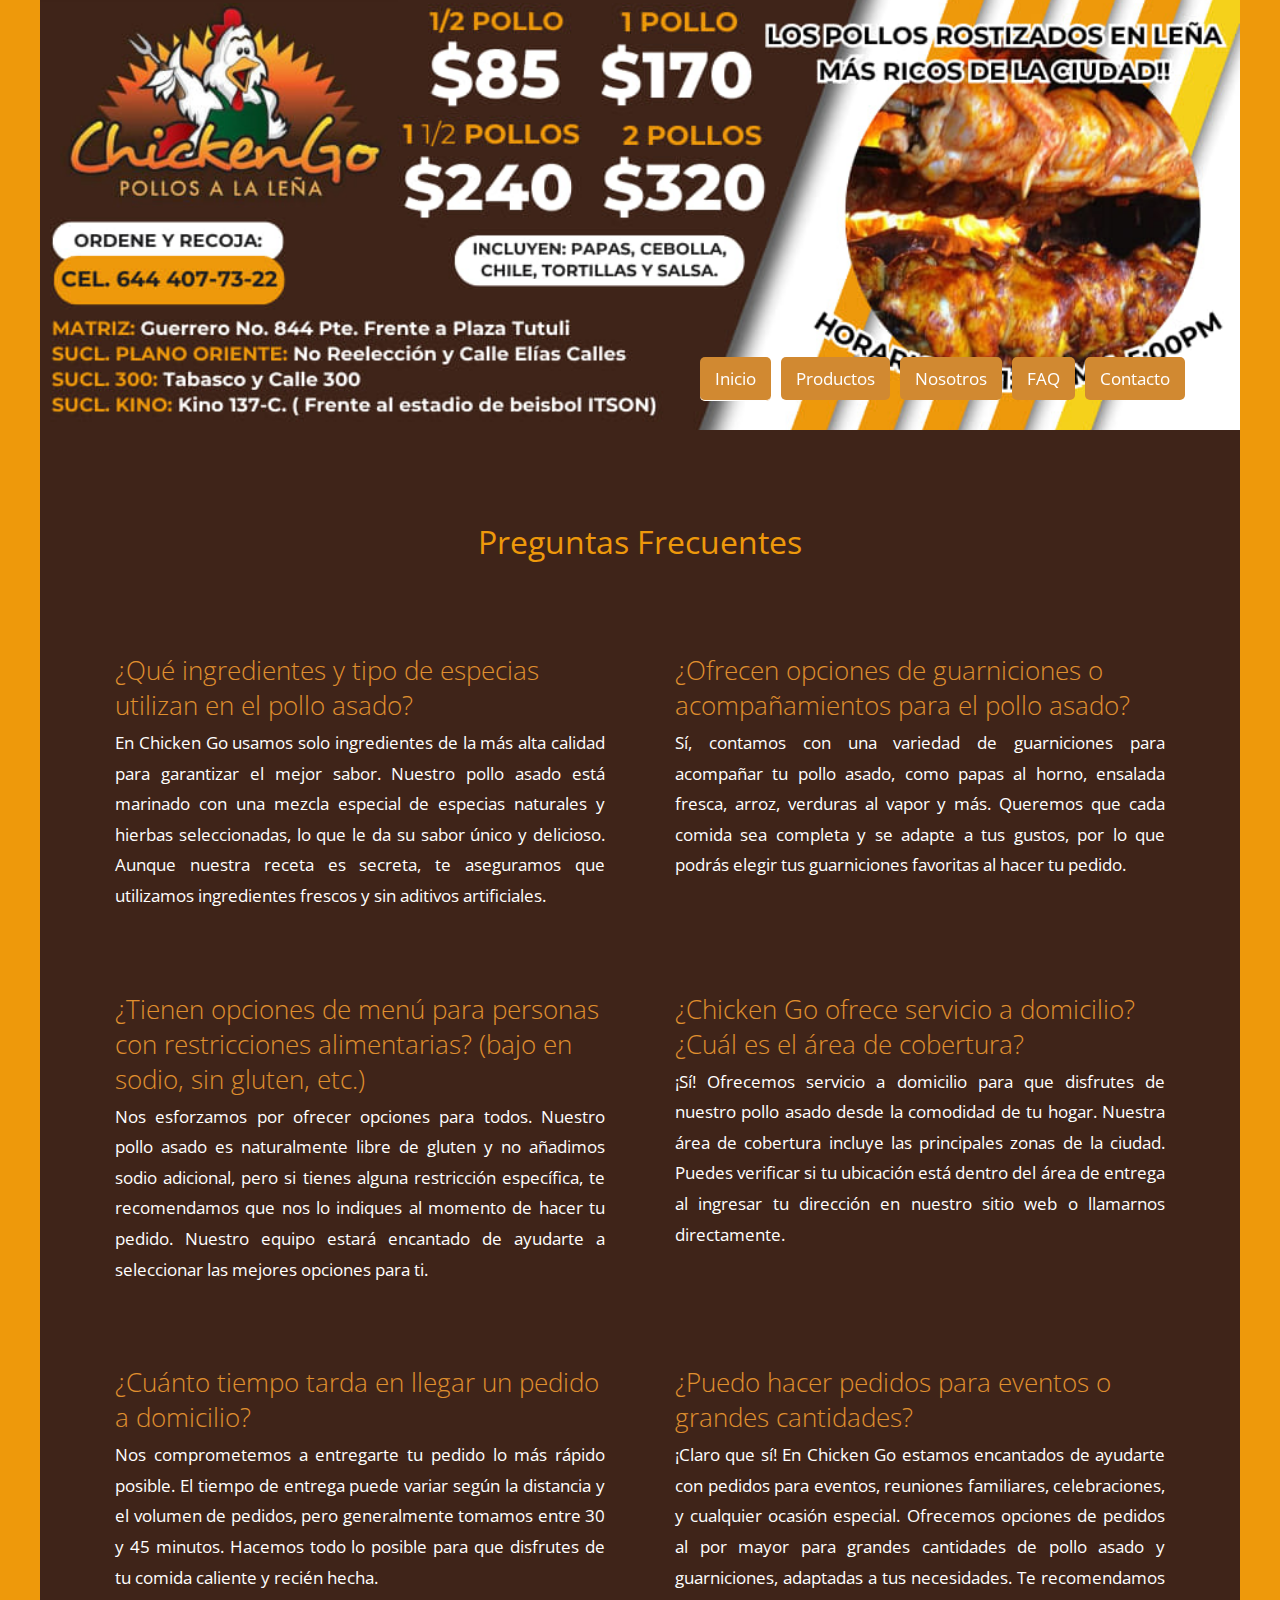
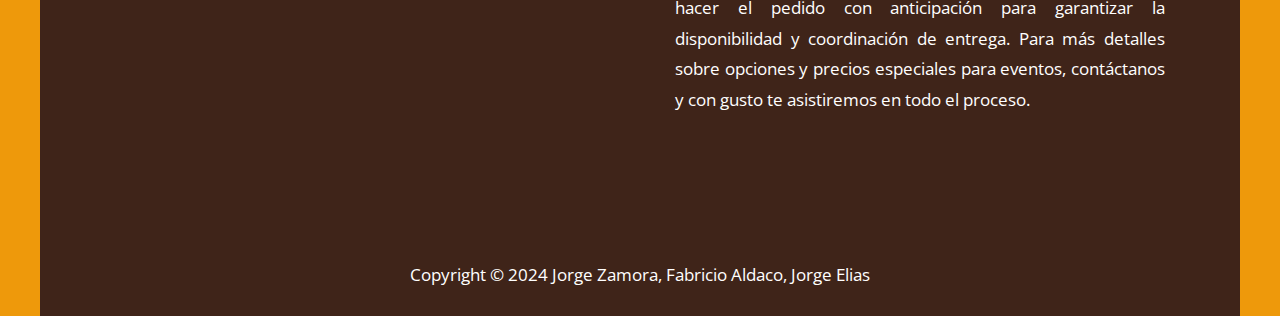
<file: SitioWebBoostrap/help.html>
<!DOCTYPE html>
<html>

<head>
	<meta charset="UTF-8" />
	<meta name="viewport" content="width=device-width, initial-scale=1.0" />
	<meta http-equiv="X-UA-Compatible" content="ie=edge" />
	<title>ChickenGo</title>
	<link href="https://fonts.googleapis.com/css?family=Open+Sans:300,400" rel="stylesheet" />
	<link href="css/all.min.css" rel="stylesheet" />
	<link href="css/templatemo-style.css" rel="stylesheet" />
</head>

<body>

	<div class="container">
		<!-- Top box -->
		<!-- Logo & Site Name -->
		<div class="placeholder">
			<div class="parallax-window" data-parallax="scroll" data-image-src="img/blackboard.jpg">
				<div class="tm-header">
					<div class="row tm-header-inner">
						<div class="col-md-6 col-12">
						</div>
						<nav class="col-md-5 col-12 tm-nav">
							<ul class="tm-nav-ul">
								<li class="tm-nav-li"><a href="index.html" class="tm-nav-link active">Inicio</a></li>
								<li class="tm-nav-li"><a href="gallery.html" class="tm-nav-link">Productos</a></li>
								<li class="tm-nav-li"><a href="about.html" class="tm-nav-link">Nosotros</a></li>
								<li class="tm-nav-li"><a href="help.html" class="tm-nav-link">FAQ</a></li>
								<li class="tm-nav-li"><a href="contact.html" class="tm-nav-link">Contacto</a></li>
							</ul>
						</nav>	
					</div>
				</div>
			</div>
		</div>

		<main>
			<header class="row tm-welcome-section">
				<h2 class="col-12 text-center tm-section-title">Preguntas Frecuentes</h2>
			</header>

			<div class="tm-container-inner tm-persons">
				<div class="row">
					<article class="col-lg-6">
						<figure class="tm-person">
							<figcaption class="tm-person-description">
								<h4 class="tm-person-name">¿Qué ingredientes y tipo de especias utilizan en el pollo
									asado?</h4>
								<p class="tm-person-about">En Chicken Go usamos solo ingredientes de la más alta calidad
									para garantizar el mejor sabor. Nuestro pollo asado está marinado con una mezcla
									especial de especias naturales y hierbas seleccionadas, lo que le da su sabor único
									y delicioso. Aunque nuestra receta es secreta, te aseguramos que utilizamos
									ingredientes frescos y sin aditivos artificiales.</p>
							</figcaption>
						</figure>
					</article>
					<article class="col-lg-6">
						<figure class="tm-person">
							<figcaption class="tm-person-description">
								<h4 class="tm-person-name">¿Ofrecen opciones de guarniciones o acompañamientos para el
									pollo asado?</h4>
								<p class="tm-person-about">Sí, contamos con una variedad de guarniciones para acompañar
									tu pollo asado, como papas al horno, ensalada fresca, arroz, verduras al vapor y
									más. Queremos que cada comida sea completa y se adapte a tus gustos, por lo que
									podrás elegir tus guarniciones favoritas al hacer tu pedido.</p>
							</figcaption>
						</figure>
					</article>
					<article class="col-lg-6">
						<figure class="tm-person">
							<figcaption class="tm-person-description">
								<h4 class="tm-person-name">¿Tienen opciones de menú para personas con restricciones
									alimentarias? (bajo en sodio, sin gluten, etc.)</h4>
								<p class="tm-person-about">Nos esforzamos por ofrecer opciones para todos. Nuestro pollo
									asado es naturalmente libre de gluten y no añadimos sodio adicional, pero si tienes
									alguna restricción específica, te recomendamos que nos lo indiques al momento de
									hacer tu pedido. Nuestro equipo estará encantado de ayudarte a seleccionar las
									mejores opciones para ti.</p>
							</figcaption>
						</figure>
					</article>
					<article class="col-lg-6">
						<figure class="tm-person">
							<figcaption class="tm-person-description">
								<h4 class="tm-person-name">¿Chicken Go ofrece servicio a domicilio? ¿Cuál es el área de
									cobertura?</h4>
								<p class="tm-person-about">¡Sí! Ofrecemos servicio a domicilio para que disfrutes de
									nuestro pollo asado desde la comodidad de tu hogar. Nuestra área de cobertura
									incluye las principales zonas de la ciudad. Puedes verificar si tu ubicación está
									dentro del área de entrega al ingresar tu dirección en nuestro sitio web o llamarnos
									directamente.</p>
							</figcaption>
						</figure>
					</article>
					<article class="col-lg-6">
						<figure class="tm-person">
							<figcaption class="tm-person-description">
								<h4 class="tm-person-name">¿Cuánto tiempo tarda en llegar un pedido a domicilio?</h4>
								<p class="tm-person-about">Nos comprometemos a entregarte tu pedido lo más rápido
									posible. El tiempo de entrega puede variar según la distancia y el volumen de
									pedidos, pero generalmente tomamos entre 30 y 45 minutos. Hacemos todo lo posible
									para que disfrutes de tu comida caliente y recién hecha.</p>
							</figcaption>
						</figure>
					</article>
					<article class="col-lg-6">
						<figure class="tm-person">
							<figcaption class="tm-person-description">
								<h4 class="tm-person-name">¿Puedo hacer pedidos para eventos o grandes cantidades?</h4>
								<p class="tm-person-about">¡Claro que sí! En Chicken Go estamos encantados de ayudarte
									con pedidos para eventos, reuniones familiares, celebraciones, y cualquier ocasión
									especial. Ofrecemos opciones de pedidos al por mayor para grandes cantidades de
									pollo asado y guarniciones, adaptadas a tus necesidades. Te recomendamos hacer el
									pedido con anticipación para garantizar la disponibilidad y coordinación de entrega.
									Para más detalles sobre opciones y precios especiales para eventos, contáctanos y
									con gusto te asistiremos en todo el proceso.</p>
							</figcaption>
						</figure>
					</article>
				</div>
		</main>

		<footer class="tm-footer text-center">
			<p>Copyright &copy; 2024 Jorge Zamora, Fabricio Aldaco, Jorge Elias </p>
		</footer>
	</div>
	<script src="js/jquery.min.js"></script>
	<script src="js/parallax.min.js"></script>
	<script>
		$(document).ready(function () {
			var acc = document.getElementsByClassName("accordion");
			var i;

			for (i = 0; i < acc.length; i++) {
				acc[i].addEventListener("click", function () {
					this.classList.toggle("active");
					var panel = this.nextElementSibling;
					if (panel.style.maxHeight) {
						panel.style.maxHeight = null;
					} else {
						panel.style.maxHeight = panel.scrollHeight + "px";
					}
				});
			}
		});
	</script>
</body>

</html>
</file>
<file: SitioWebBoostrap/css/templatemo-style.css>
ul,
nav,
body,
h1,
h2,
h4,
h6,
p,
figure {
  margin: 0;
  padding: 0;
  color: #EE990B;
}


a,
button {
  transition: all 0.3s ease;
}

/* Bootstrap grid system  */

html {
  box-sizing: border-box;
  -ms-overflow-style: scrollbar;
}

*,
*::before,
*::after {
  box-sizing: inherit;
}

.container {
  width: 100%;
  max-width: 1200px;
  margin-right: auto;
  margin-left: auto;
}

.tm-container-inner,
.tm-container-inner-2 {
  padding-left: 15px;
  padding-right: 15px;
}

.row {
  display: -ms-flexbox;
  display: flex;
  -ms-flex-wrap: wrap;
  flex-wrap: wrap;
  margin-left: -15px;
  margin-right: -15px;
}

.col-lg-3,
.col-lg-4,
.col-lg-6,
.col-md-4,
.col-md-6,
.col-sm-6,
.col-12 {
  position: relative;
  width: 100%;
  padding-right: 15px;
  padding-left: 15px;
}

.col-12 {
  -ms-flex: 0 0 100%;
  flex: 0 0 100%;
  max-width: 100%;
}

@media (min-width: 576px) {
  .col-sm-6 {
    -ms-flex: 0 0 50%;
    flex: 0 0 50%;
    max-width: 50%;
  }
}

@media (min-width: 768px) {
  .col-md-4 {
    -ms-flex: 0 0 33.333333%;
    flex: 0 0 33.333333%;
    max-width: 33.333333%;
  }

  .col-md-6 {
    -ms-flex: 0 0 50%;
    flex: 0 0 50%;
    max-width: 50%;
  }
}

@media (min-width: 992px) {
  .col-lg-3 {
    -ms-flex: 0 0 25%;
    flex: 0 0 25%;
    max-width: 25%;
  }

  .col-lg-4 {
    -ms-flex: 0 0 33.333333%;
    flex: 0 0 33.333333%;
    max-width: 33.333333%;
  }

  .col-lg-6 {
    -ms-flex: 0 0 50%;
    flex: 0 0 50%;
    max-width: 50%;
  }
}

/*
  primary: #2D99CC
  success: #319966
  danger: #993332
*/

.tm-btn {
  display: inline-block;
  font-size: 1rem;
  width: auto;
  padding: 10px 30px;
  text-decoration: none;
  cursor: pointer;
  border: 0;
}

.tm-btn-default {
  border: 1px solid #ccc;
  background-color: transparent;
  color: white;
}

.tm-btn-default:hover,
.tm-btn-default:focus {
  color: white;
  background-color: #98999A;
}

.tm-btn-primary {
  background-color: #2D99CC;
  color: white;
}

.tm-btn-primary:hover,
.tm-btn-primary:focus {
  background-color: #1b6f96;
}

.tm-btn-success {
  background-color: #319966;
  color: white;
}

.tm-btn-success:hover,
.tm-btn-success:focus {
  background-color: #1d6e46;
}

.tm-btn-danger {
  background-color: #993332;
  color: white;
}

.tm-btn-danger:hover,
.tm-btn-danger:focus {
  background-color: #752423;
}

.tm-mb-45 {
  margin-bottom: 45px;
}

.tm-mb-p {
  margin-bottom: 20px;
}

.tm-text-success {
  color: #319966;
}

.text-center {
  text-align: center;
}

.hidden {
  display: none !important;
}

.img-fluid {
  max-width: 100%;
  height: auto;
}

body {
  font-family: 'Open Sans', Arial, sans-serif;
  font-size: 17px;
  background-color: #EE990B;
  overflow-x: hidden;
}

.container {
  background-color: #3F2419;
}

p,
address {
  color: white;
  line-height: 1.8;
}

/* Set width and height in JS */
.placeholder {
  width: 100%;
  min-height: 460px;
  background-color: #3F2419;
}

.placeholder-2 {
  width: 100%;
  min-height: 220px;
  background-color: #CFBEA5;
  position: relative;
  z-index: 998;
}

.parallax-window {
  background: transparent;
  position: relative;
  height: 430px;
  background-size: cover;
  background-position: center;
}

.parallax-window-2 {
  min-height: 220px;
  width: 100%;
  margin-left: auto;
  margin-right: auto;
  background: transparent;
  position: relative;
}

.parallax-mirror {
  z-index: 999 !important;
}

.tm-header {
  position: absolute;
  bottom: 0;
  left: 0;
  width: 100%;
  color: white;
  z-index: 1000;
}

.tm-header-inner {
  padding: 40px 50px;
}

@media (max-width: 991px) {
  .tm-header-inner {
    padding: 30px 15px;
  }
}

.tm-site-logo {
  display: inline-block;
  margin-right: 5px;
}

.tm-site-text-box {
  display: inline-block;
}

.tm-site-title {
  font-size: 2.2rem;
  font-weight: 400;
  margin-bottom: 5px;
}

.tm-site-description {
  font-size: 1.1rem;
  font-weight: 400;
}

.tm-nav {
  text-align: right;
  margin-top: 30px;
}

.tm-nav-ul {
  display: flex;
  justify-content: flex-end;
}

.tm-nav-li {
  list-style: none;
  display: block;
  margin-bottom: 0;
  padding-right: 5px;
  padding-left: 5px;
}

@media (max-width: 991px) {
  .tm-nav-li {
    padding-right: 15px;
    padding-left: 15px;
  }
}

.tm-nav-link {
  color: white;
  text-decoration: none;
  padding-bottom: 10px;
  background-color: #d18931;
  padding: 10px 15px;
  border-radius: 5px;
  transition: background-color 0.3s;
}

.tm-nav-link.active,
.tm-nav-link:hover {
  border-bottom: 1px solid white;
}

.tm-welcome-section {
  margin: 60px auto;
  max-width: 655px;
}

.tm-section-title {
  font-size: 2rem;
  font-weight: 400;
  margin-bottom: 30px;
}

.tm-gallery {
  margin-bottom: 80px;
}

.tm-gallery-page {
  max-width: 280px;
  margin-left: auto;
  margin-right: auto;
  display: -ms-flexbox;
  display: flex;
  -ms-flex-wrap: wrap;
  flex-wrap: wrap;
}

.tm-gallery-description {
  font-size: 0.95rem;
  color: white;
}

.tm-section,
.tm-container-inner,
.tm-container-inner-2 {
  margin-left: auto;
  margin-right: auto;
}

/* Small devices (landscape phones, 576px and up) */
@media (min-width: 576px) {
  .tm-gallery-page {
    max-width: 560px;
  }
}

/* Medium devices (tablets, 768px and up) */
@media (min-width: 768px) {

  .tm-gallery-page,
  .tm-section,
  .tm-container-inner,
  .tm-container-inner-2 {
    max-width: 840px;
  }
}

/* Large devices (desktops, 992px and up) */
@media (min-width: 992px) {

  .tm-gallery-page,
  .tm-section {
    max-width: 1120px;
  }

  .tm-container-inner {
    max-width: 1120px;
  }

  .tm-container-inner-2 {
    max-width: 900px;
  }
}

.tm-gallery-item {
  max-width: 280px;
}

.tm-gallery-img {
  margin-bottom: 20px;
  width: 100%;
  /* Ajusta el ancho al 100% del contenedor */
  height: 200px;
  /* Altura fija */
  object-fit: cover;
  /* Mantiene la proporción de la imagen y recorta si es necesario */
}

.tm-gallery-title {
  font-size: 1.3rem;
  font-weight: 400;
  color: #EE990B;
  margin-bottom: 15px;
}

.tm-gallery-description {
  margin-bottom: 20px;
}

.tm-gallery-price {
  font-size: 1.25rem;
  color: #EE990B;
  margin-bottom: 60px;
}

.tm-paging-links {
  text-align: center;
  margin-bottom: 40px;
}

.tm-paging-item {
  list-style: none;
  display: inline-block;
  border: 1px solid #2F956D;
  margin: 7px;
}

.tm-paging-link {
  padding: 10px 30px;
  display: flex;
  align-items: center;
  justify-content: center;
  text-decoration: none;
  color: #2F956D;
  background-color: transparent;
}

.tm-paging-link.active,
.tm-paging-link:hover {
  background-color: #2F956D;
  color: white;
}

.tm-description-figure {
  text-align: center;
}

.tm-description-box {
  margin-left: auto;
  margin-right: auto;
}

.tm-description-box {
  padding-left: 0;
  padding-right: 0;
  display: flex;
  flex-direction: column;
  margin-top: 30px;
  max-width: 530px;
}

@media (min-width: 768px) {
  .tm-description-box {
    padding-left: 5px;
    padding-right: 40px;
    margin-top: 0;
  }
}

.tm-right {
  align-self: flex-end;
}

.tm-footer {
  padding: 25px 15px;
  margin-top: 40px;
}

.tm-footer a {
  color: white;
  text-decoration: none;
}

.tm-footer a:hover {
  color: #1A6692;
}

/* About */
.tm-persons {
  margin-bottom: 20px;
}

.tm-person {
  display: flex;
  flex-direction: column;
  align-items: center;
  justify-content: center;
  margin-bottom: 60px;
}

@media (min-width: 420px) {
  .tm-person {
    flex-direction: row;
  }
}

.tm-person-description {
  padding-left: 20px;
  padding-right: 20px;
}

.tm-person-name {
  font-size: 1.6rem;
  font-weight: 300;
  color: rgb(224, 144, 47);
  margin-bottom: 5px;
  margin-top: 15px;
}

@media (min-width: 420px) {
  .tm-person-name {
    margin-top: 0;
  }
}

.tm-person-title {
  color: #C39;
  margin-bottom: 20px;
}

.tm-person-about {
  margin-bottom: 20px;
  text-align: justify;
}

.tm-social-link {
  color: white;
  display: inline-block;
  border-radius: 1px;
  background-color: transparent;
  font-size: 1.3rem;
  text-decoration: none;
  width: 40px;
  height: 40px;
  margin-right: 0;
  margin-bottom: 15px;
}

.tm-social-link:hover {
  color: white;
  background-color: white;
}

.tm-social-icon {
  display: flex;
  align-items: center;
  justify-content: center;
  width: 100%;
  height: 100%;
}

.tm-feature {
  text-align: center;
  padding: 45px 20px;
}

.tm-feature-icon {
  color: #9f9c9c;
  margin-bottom: 65px;
}

.tm-feature-description {
  margin-bottom: 35px;
  font-size: 1rem;
}

.tm-features {
  margin-top: 35px;
}

.tm-history {
  margin-top: 45px;
}

.tm-history-inner {
  display: flex;
  align-items: center;
  justify-content: center;
  flex-direction: column;
}

.tm-history-img {
  max-width: 100%;
}

@media (min-width: 768px) {
  .tm-history-img {
    max-width: 50%;
  }

  .tm-history-inner {
    flex-direction: row;
  }
}

.tm-history-title {
  font-size: 1.6rem;
  font-weight: 300;
  color: #1A6692;
  margin-bottom: 30px;
}

.tm-history-text {
  max-width: 480px;
  margin: 15px auto 0;
}

.tm-history-description {
  margin-bottom: 40px;
}

@media (min-width: 768px) {
  .tm-history-text {
    max-width: auto;
    margin: 0 auto 0 35px;
  }
}

/* Contact Page */
.tm-contact-form {
  max-width: 100%;
}

@media (min-width: 768px) {
  .tm-contact-form {
    max-width: 310px;
  }
}

.tm-d-flex {
  display: flex;
  flex-direction: column;
}

.tm-btn-right {
  align-self: flex-end;
}

.form-group {
  margin-bottom: 30px;
}

.form-control {
  display: block;
  width: 100%;
  padding: 0.375rem 0.75rem;
  font-size: 1.1rem;
  font-weight: 400;
  line-height: 1.5;
  color: white;
  background-color: #fff;
  background-clip: padding-box;
  border: 1px solid #ced4da;
  border-right: 0;
  border-top: 0;
  border-left: 0;
  border-radius: 0;
  transition: border-color 0.15s ease-in-out, box-shadow 0.15s ease-in-out;
}

.form-control::-ms-expand {
  background-color: transparent;
  border: 0;
}

.form-control:focus {
  color: #495057;
  background-color: #fff;
  border-color: #80bdff;
  outline: 0;
  box-shadow: 0 0 0 0.2rem rgba(0, 123, 255, 0.25);
}

.form-control::-webkit-input-placeholder {
  color: #6c757d;
  opacity: 1;
}

.form-control::-moz-placeholder {
  color: #6c757d;
  opacity: 1;
}

.form-control:-ms-input-placeholder {
  color: #6c757d;
  opacity: 1;
}

.form-control::-ms-input-placeholder {
  color: #6c757d;
  opacity: 1;
}

.form-control::placeholder {
  color: #6c757d;
  opacity: 1;
}

.tm-info-title {
  font-size: 1.6rem;
  font-weight: 300;
  margin-bottom: 30px;
}

address {
  font-style: normal;
  margin-bottom: 50px;
}

.tm-address-box {
  max-width: 100%;
}

@media (min-width: 768px) {
  .tm-address-box {
    max-width: 315px;
  }
}

.tm-contact-icon {
  display: inline-block;
  margin-right: 25px;
  color: #319966;
}

.tm-contact-link {
  display: inline-block;
  color: white;
  margin-bottom: 25px;
  text-decoration: none;
}

.tm-contact-social {
  margin-top: 10px;
}

.tm-map {
  max-width: 900px;
  height: 450px;
  width: 100%;
  margin-left: auto;
  margin-right: auto;
}

.tm-map iframe {
  width: 100%;
  height: 100%;
}

.tm-contact-section {
  padding-bottom: 30px;
}

.tm-map-section {
  padding-top: 40px;
  padding-bottom: 40px;
}

.tm-info-section {
  padding-top: 30px;
}

.tm-faq {
  max-width: 650px;
  margin-left: auto;
  margin-right: auto;
}

.tm-accordion {
  padding-top: 40px;
}

/* https://www.w3schools.com/howto/howto_js_accordion.asp */
/* Style the buttons that are used to open and close the accordion panel */
.accordion {
  font-size: 1.2rem;
  font-family: 'Open Sans', Helevetica, Arial, sans-serif;
  color: #999;
  background-color: transparent;
  border: 1px solid #d0d0d0;
  margin-bottom: 17px;
  margin-top: 17px;
  cursor: pointer;
  padding: 10px 20px 6px;
  width: 100%;
  text-align: left;
  outline: none;
  transition: 0.4s;
}

/* Add a background color to the button if it is clicked on (add the .active class with JS), and when you move the mouse over it (hover) */
.accordion.active,
.accordion:hover {
  color: #09C;
}

@keyframes changeIcon {
  0% {
    content: '\f0d9';
  }

  50% {
    color: white;
  }

  100% {
    content: "\f0d7";
  }
}

@keyframes changeIconBack {
  0% {
    content: '\f0d7';
  }

  50% {
    color: white;
  }

  100% {
    content: "\f0d9";
  }
}

.accordion:after {
  font-family: 'Font Awesome 5 Free';
  font-weight: 900;
  animation: changeIconBack 0.3s linear;
  content: '\f0d9';
  font-size: 2rem;
  color: #999;
  float: right;
  margin-left: 5px;
}

.accordion.active:after {
  animation: changeIcon 0.3s linear;
  content: '\f0d7';
}

/* Style the accordion panel. Note: hidden by default */
.panel {
  background-color: white;
  max-height: 0;
  overflow: hidden;
  transition: max-height 0.2s ease-out;
}

.panel p {
  padding: 5px 20px 30px;
}
</file>
